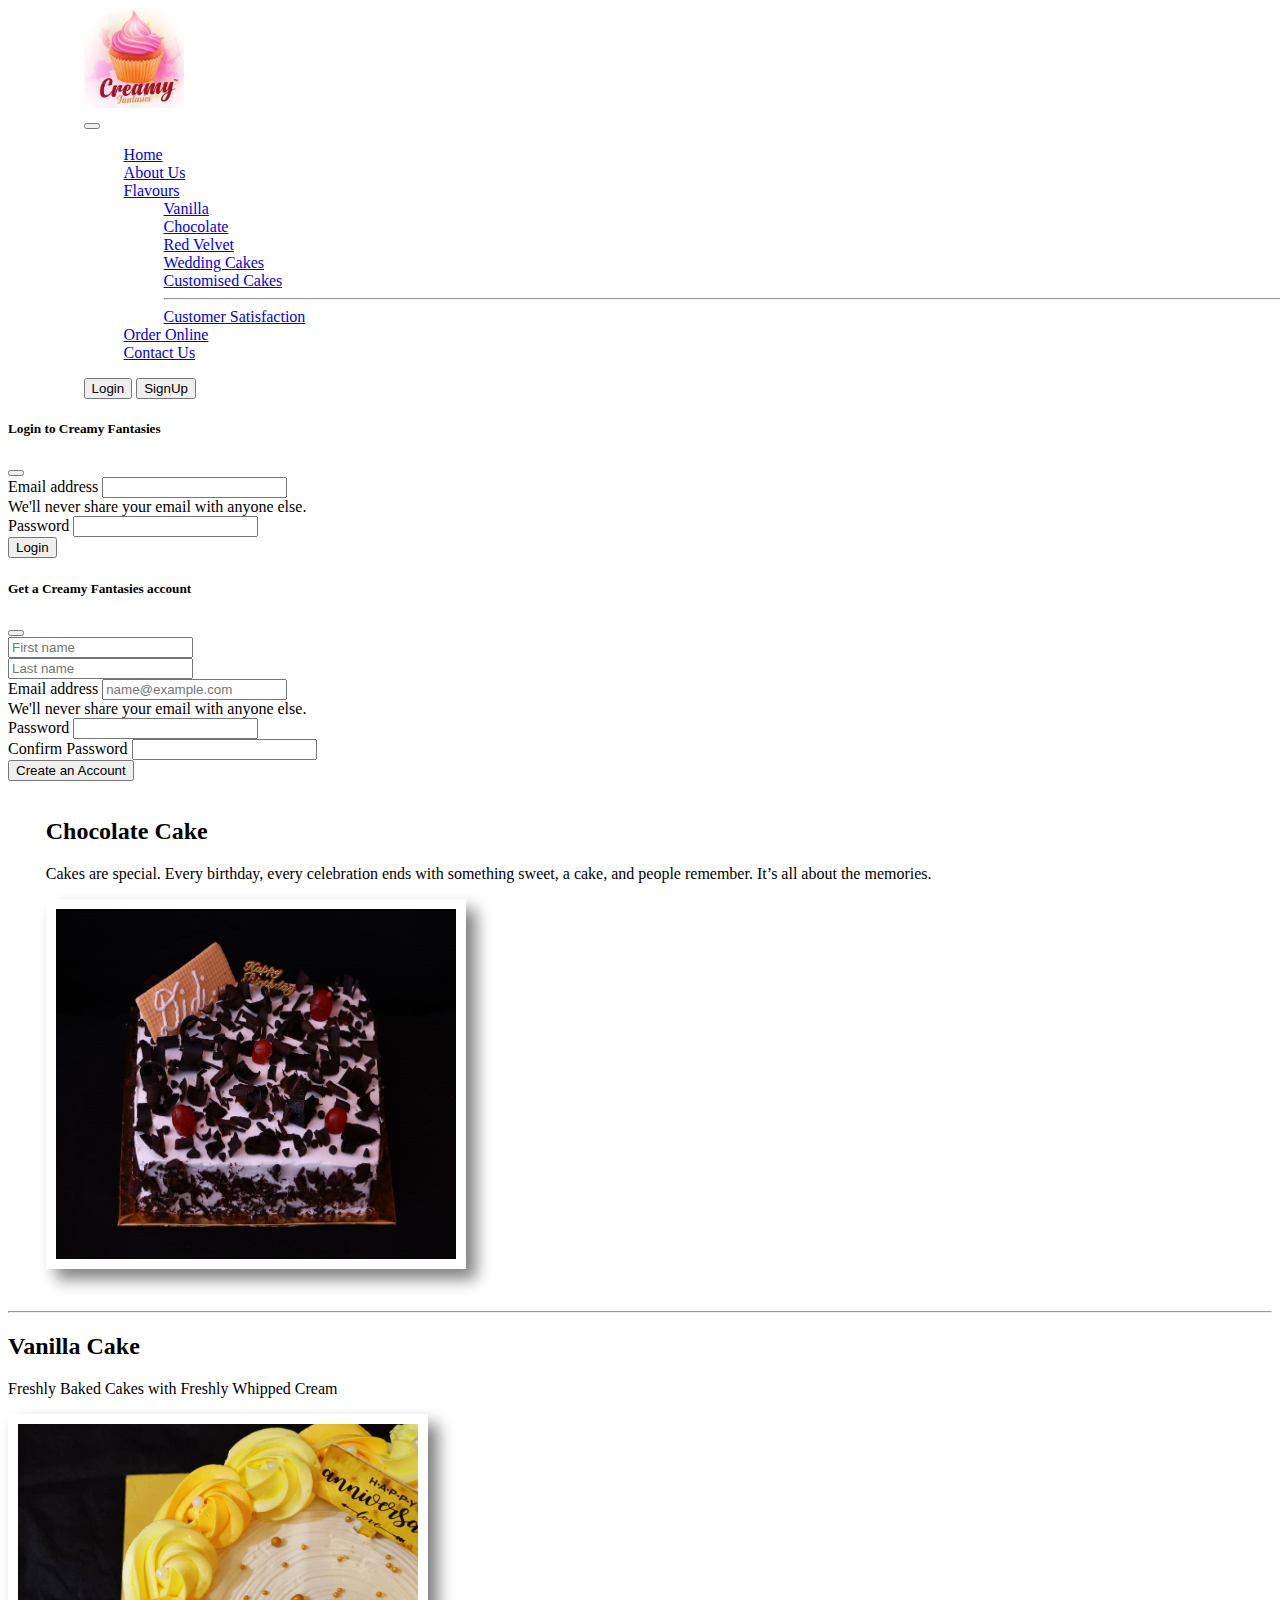
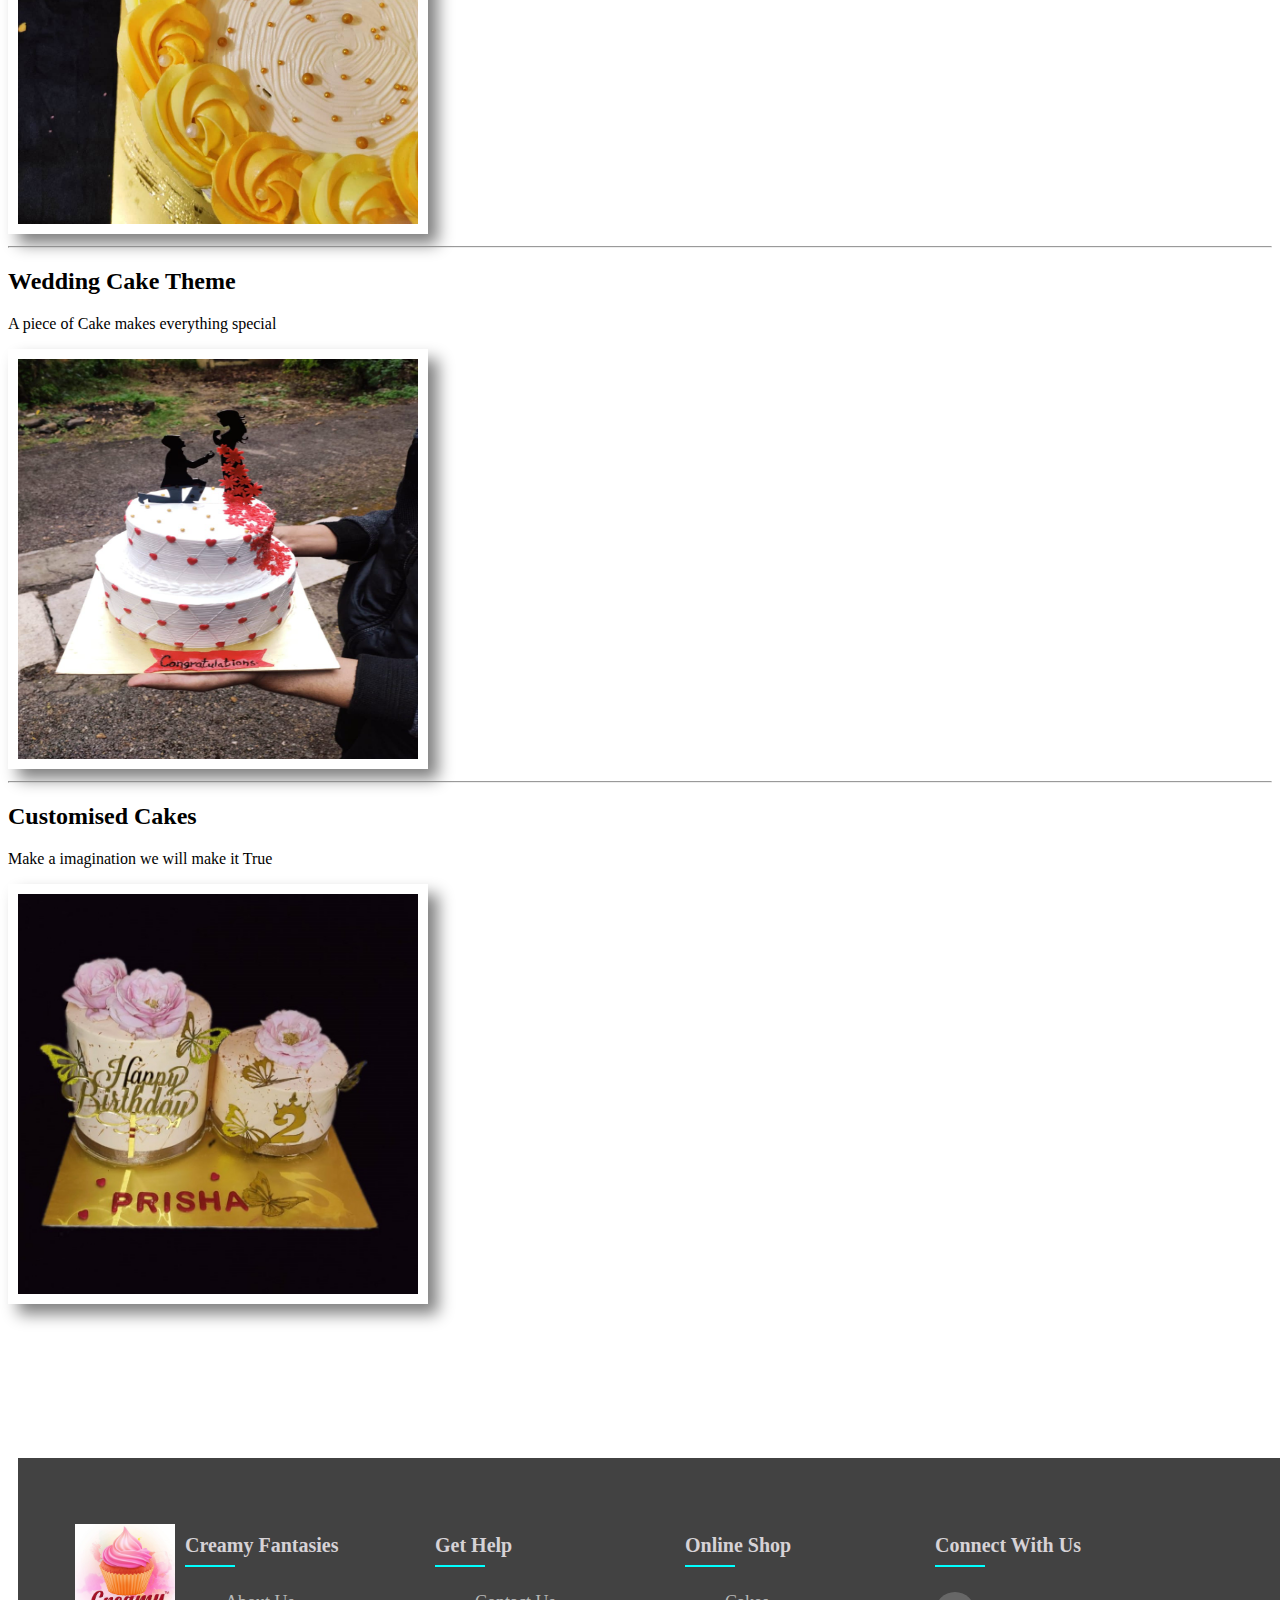
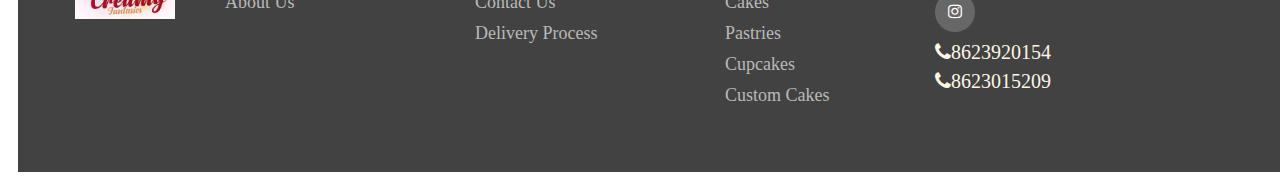
<file: about.html>
<!doctype html>
<html lang="en">

    <head>
        <!-- Required meta tags -->
        <meta charset="utf-8">
        <meta name="viewport" content="width=device-width, initial-scale=1">
    
        <!-- Bootstrap CSS -->
        <link href="https://cdn.jsdelivr.net/npm/bootstrap@5.1.3/dist/css/bootstrap.min.css" rel="stylesheet"
            integrity="sha384-1BmE4kWBq78iYhFldvKuhfTAU6auU8tT94WrHftjDbrCEXSU1oBoqyl2QvZ6jIW3" crossorigin="anonymous">
        <link href="https://fonts.googleapis.com/icon?family=Material+Icons" rel="stylesheet">
        <link rel="stylesheet" href="https://cdnjs.cloudflare.com/ajax/libs/font-awesome/4.7.0/css/font-awesome.min.css">
        <link  href="images/cflogo.jpeg" rel="icon">
        <link rel="stylesheet" href="style.css">
    
        <title>Creamy Fantasies</title>
    </head>

<body>
    <header>
        <nav class="navbar navbar-expand-lg navbar-light bg-light">
            <div class="container-fluid">
                <div class="text-center"> <a href="index.html"> <img class="img-fluid" width="100px" height="100px"
                            class="rounded-circle" class="logo logo-light" alt="Ellipsis Bakery"
                            src="images/cflogo.jpeg"> </a> </div>
                <button class="navbar-toggler" type="button" data-bs-toggle="collapse"
                    data-bs-target="#navbarSupportedContent" aria-controls="navbarSupportedContent"
                    aria-expanded="false" aria-label="Toggle navigation">
                    <span class="navbar-toggler-icon"></span>
                </button>
                <div class="collapse navbar-collapse" id="navbarSupportedContent">
                    <ul class="navbar-nav me-auto mb-2 mb-lg-0">
                        <li class="nav-item">
                            <a class="nav-link " aria-current="page" href="/">Home</a>
                        </li>
                        <li class="nav-item">
                            <a class="nav-link active" aria-current="page" href="about.html">About Us</a>
                        </li>

                        <li class="nav-item dropdown">
                            <a class="nav-link dropdown-toggle" href="#" id="navbarDropdown" role="button"
                                data-bs-toggle="dropdown" aria-expanded="false">
                                Flavours
                            </a>
                            <ul class="dropdown-menu" aria-labelledby="navbarDropdown">
                                <li><a class="dropdown-item" href="#">Vanilla</a></li>
                                <li><a class="dropdown-item" href="#">Chocolate</a></li>
                                <li><a class="dropdown-item" href="#">Red Velvet</a></li>
                                <li><a class="dropdown-item" href="#">Wedding Cakes</a></li>
                                <li><a class="dropdown-item" href="customised.html">Customised Cakes</a></li>
                                <li>
                                    <hr class="dropdown-divider">
                                </li>
                                <li><a class="dropdown-item" href="feedback.html">Customer Satisfaction</a></li>

                            </ul>
                        </li>
                        <li class="nav-item">
                            <a class="nav-link" aria-current="page" href="order.html">Order Online</a>
                        </li>
                        <li class="nav-item">
                            <a class="nav-link " aria-current="page" href="contact.html">Contact Us</a>
                        </li>

                    </ul>
                    <div class="mx-2">
                        <button class="btn btn-danger" data-bs-toggle="modal"
                            data-bs-target="#loginModal">Login</button>
                        <button class="btn btn-danger" data-bs-toggle="modal"
                            data-bs-target="#signupModal">SignUp</button>
                    </div>
                    

    </div>
    </div>
    </nav>


    </div>
    </div>
    </div>
    </div>

    <script src="https://cdn.jsdelivr.net/npm/bootstrap@5.1.3/dist/js/bootstrap.bundle.min.js"
        integrity="sha384-ka7Sk0Gln4gmtz2MlQnikT1wXgYsOg+OMhuP+IlRH9sENBO0LRn5q+8nbTov4+1p"
        crossorigin="anonymous"></script>

    </header>
    <!--Login Modal -->
    <div class="modal fade" id="loginModal" tabindex="-1" aria-labelledby="loginModalLabel" aria-hidden="true">
        <div class="modal-dialog modal-dialog-centered">
            <div class="modal-content">
                <div class="modal-header">
                    <h5 class="modal-title" id="loginModalLabel">Login to Creamy Fantasies</h5>
                    <button type="button" class="btn-close" data-bs-dismiss="modal" aria-label="Close"></button>
                </div>
                <div class="modal-body">
                    <form>
                        <div class="mb-3">
                            <label for="exampleInputEmail1" class="form-label">Email address</label>
                            <input type="email" class="form-control" id="exampleInputEmail1"
                                aria-describedby="emailHelp">
                            <div id="emailHelp" class="form-text">We'll never share your email with anyone else.</div>
                        </div>
                        <div class="mb-3">
                            <label for="exampleInputPassword1" class="form-label">Password</label>
                            <input type="password" class="form-control" id="exampleInputPassword1">
                        </div>

                        <button type="submit" class="btn btn-primary">Login</button>
                    </form>
                </div>

            </div>
        </div>
    </div>
     <!--Sign up Modal -->
     <div class="modal fade" id="signupModal" tabindex="-1" aria-labelledby="signupModalLabel" aria-hidden="true">
        <div class="modal-dialog modal-dialog-centered">
            <div class="modal-content">
                <div class="modal-header">
                    <h5 class="modal-title" id="signupModalLabel">Get a Creamy Fantasies account</h5>
                    <button type="button" class="btn-close" data-bs-dismiss="modal" aria-label="Close"></button>
                </div>
                <div class="modal-body">
                    <form >
                        <div class="row">
                            <div class="col">
                              <input type="text" class="form-control" placeholder="First name" aria-label="First name">
                            </div>
                            <div class="col">
                              <input type="text" class="form-control" placeholder="Last name" aria-label="Last name">
                            </div>
                          </div>
                        <div class="mb-3">
                            
                            <label for="exampleInputEmail1" class="form-label">Email address</label>
                            <input type="email" class="form-control" id="floatingInputValue" placeholder="name@example.com">
                        
                            <div id="emailHelp" class="form-text">We'll never share your email with anyone else.</div>
                        </div>
                        
                        <div class="mb-3">
                            <label for="exampleInputPassword1" class="form-label">Password</label>
                            <input type="password" class="form-control" id="exampleInputPassword1">
                        </div>
                        <div class="mb-3">
                            <label for="cexampleInputPassword1" class="form-label">Confirm Password</label>
                            <input type="password" class="form-control" id="cexampleInputPassword1">
                        </div>

                        <button type="submit" class="btn btn-primary">Create an Account</button>
                    </form>
                </div>

            </div>
        </div>
    </div>
    
    <div class="container">
        <div style="margin: 1cm; " class="row featurette d-flex justify-content-center align-items-center">
            <div class="col-md-7">
                <h2 class="featurette-heading">Chocolate Cake</h2>
                <p class="lead">Cakes are special. Every birthday, every celebration ends with something sweet, a cake,
                    and people remember. It’s all about the memories.
                </p>
            </div>
            <div class="col-md-5 order-md-1">
                <img class="img-fluid" aria-label="Placeholder: 500x500" style="padding: 10px;box-shadow: 10px 10px 15px grey; " width="400" height="350"
                    src="images/chocolate.jpeg" alt="chocolate cake">


            </div>
        </div>
       
        <hr class="featurette-divider">
        <div class="row featurette d-flex justify-content-center align-items-center">
            <div class="col-md-7 order-md-2">
                <h2 class="featurette-heading">Vanilla Cake</h2>
                <p class="lead">Freshly Baked Cakes with Freshly Whipped Cream
                </p>
            </div>
            <div class="col-md-5 order-md-1">
                <img class="img-fluid" aria-label="Placeholder: 500x500" style="padding: 10px; box-shadow: 10px 10px 15px grey;" width="400" height="400"
                    src="images/vinallatop.jpeg" alt="vanilla cake">

            </div>
        </div>
        <hr class="featurette-divider">
        <div class="row featurette d-flex justify-content-center align-items-center">
            <div class="col-md-7">
                <h2 class="featurette-heading">Wedding Cake Theme
                </h2>
                <p class="lead">A piece of Cake makes everything special
                </p>
            </div>
            <div class="col-md-5">
                <img class="img-fluid" aria-label="Placeholder: 500x500" style="padding: 10px; box-shadow: 10px 10px 15px grey;" width="400" height="400"
                    src="images/weedingtheme1.jpeg" alt="chocolate cake">
            </div>
        </div>
        <hr class="featurette-divider">
        <div class="row featurette d-flex justify-content-center align-items-center">
            <div class="col-md-7 order-md-2">
                <h2 class="featurette-heading">Customised Cakes
                </h2>
                <p class="lead">Make a imagination we will make it True 
                </p>
            </div>
            <div class="col-md-5 order-md-1">
                <img class="img-fluid" aria-label="Placeholder: 500x500" style="padding: 10px;box-shadow: 10px 10px 15px grey;" width="400" height="400"
                    src="images/customisedcake1.jpeg" alt="chocolate cake">

            </div>
        </div>
    </div>
    <footer class="footer">
        <div class="footer-container">
            <div class="footer-row">
                <p><img class="img-fluid" src="images/cflogo.jpeg" alt="CF logo" width="100"></p>
                <div class="footer-col">
                    <h4>Creamy Fantasies</h4>
                    <ul>
                        <li><a href="#">About Us</a></li>
                    </ul>
                </div>
                <div class="footer-col">
                    <h4>Get Help</h4>
                    <ul>
                        <li><a href="/contact.html">Contact Us</a></li>
                        <li><a href="/delivery.html">Delivery Process</a></li>
                    </ul>
                </div>
                <div class="footer-col">
                    <h4>Online Shop</h4>
                    <ul>
                        <li><a href="#">Cakes</a></li>
                        <li><a href="#">Pastries</a></li>
                        <li><a href="#">Cupcakes</a></li>
                        <li><a href="#">Custom Cakes</a></li>
                    </ul>
                </div>
                <div class="footer-col">
                    <h4>Connect with Us</h4>
                    <div class="social-icons-footer">
                        <a href="https://www.instagram.com/creamy_fantasies/" target="_blank"><i
                                class="fa fa-instagram"></i></a><br>
                        <i class="fa fa-phone"
                            style="font-size:16px;color: oldlace; font-size: 20px;">8623920154</i><br>
                        <i class="fa fa-phone"
                            style="font-size:16px;color: oldlace; font-size: 20px; padding-top: 8px;">8623015209</i>
                    </div>
                </div>
            </div>
        </div>
    </footer>
</body>

</html>
</file>
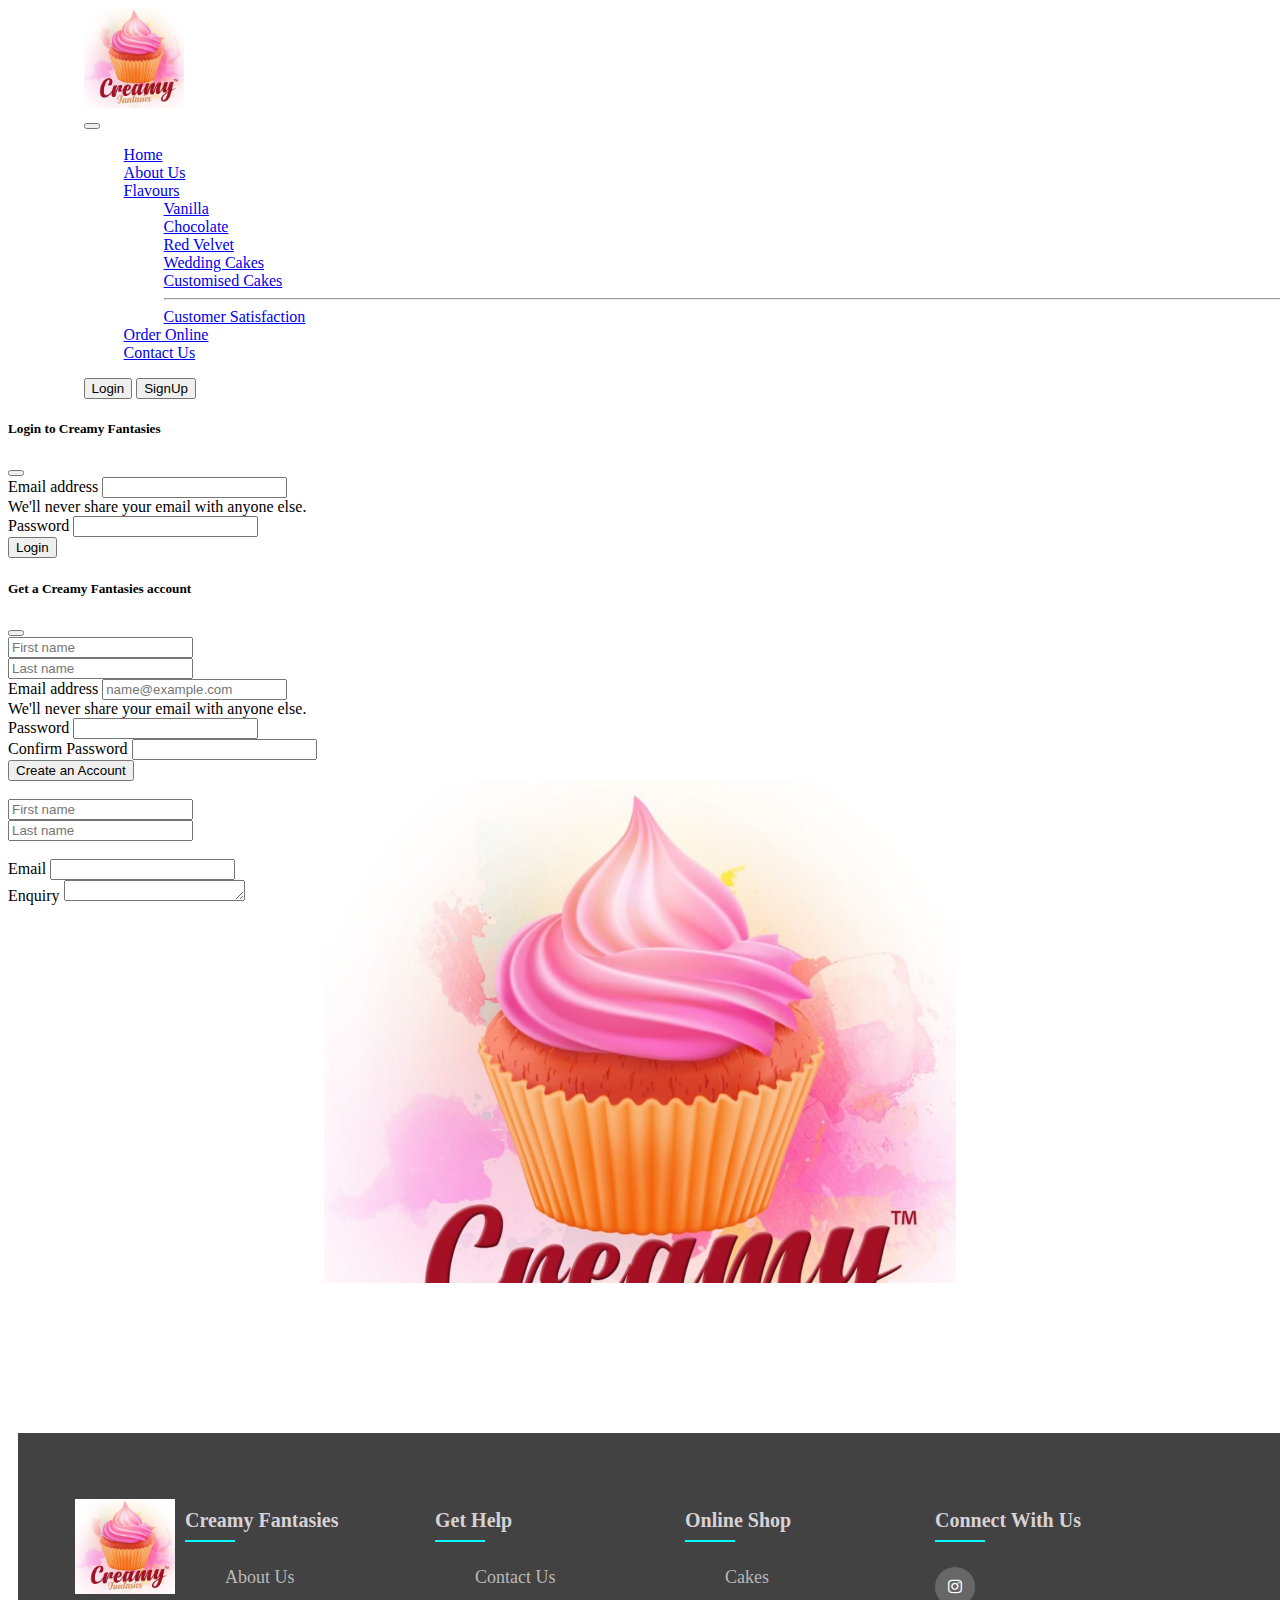
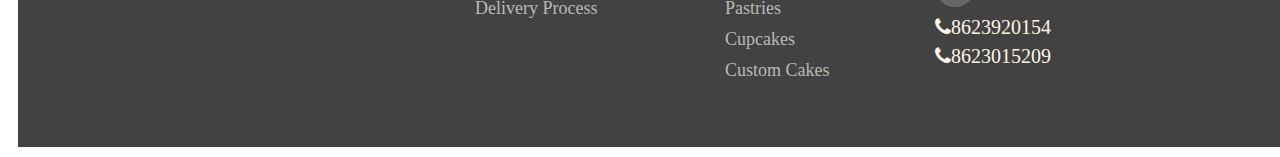
<file: contact.html>
<!doctype html>
<html lang="en">

    <head>
        <!-- Required meta tags -->
        <meta charset="utf-8">
        <meta name="viewport" content="width=device-width, initial-scale=1">
    
        <!-- Bootstrap CSS -->
        <link href="https://cdn.jsdelivr.net/npm/bootstrap@5.1.3/dist/css/bootstrap.min.css" rel="stylesheet"
            integrity="sha384-1BmE4kWBq78iYhFldvKuhfTAU6auU8tT94WrHftjDbrCEXSU1oBoqyl2QvZ6jIW3" crossorigin="anonymous">
        <link href="https://fonts.googleapis.com/icon?family=Material+Icons" rel="stylesheet">
        <link rel="stylesheet" href="https://cdnjs.cloudflare.com/ajax/libs/font-awesome/4.7.0/css/font-awesome.min.css">
        <link  href="images/cflogo.jpeg" rel="icon">
        <link rel="stylesheet" href="style.css">
    
        <title>Creamy Fantasies</title>
    </head>

<body>
    <header>
        <nav class="navbar navbar-expand-lg navbar-light bg-light">
            <div class="container-fluid">
                <div class="text-center"> <a href="index.html"> <img width="100px" height="100px" class="rounded-circle"
                            class="logo logo-light" alt="Ellipsis Bakery" src="images/cflogo.jpeg"> </a> </div>
                <button class="navbar-toggler" type="button" data-bs-toggle="collapse"
                    data-bs-target="#navbarSupportedContent" aria-controls="navbarSupportedContent"
                    aria-expanded="false" aria-label="Toggle navigation">
                    <span class="navbar-toggler-icon"></span>
                </button>
                <div class="collapse navbar-collapse" id="navbarSupportedContent">
                    <ul class="navbar-nav me-auto mb-2 mb-lg-0">
                        <li class="nav-item">
                            <a class="nav-link " aria-current="page" href="/">Home</a>
                        </li>
                        <li class="nav-item">
                            <a class="nav-link " aria-current="page" href="about.html">About Us</a>
                        </li>

                        <li class="nav-item dropdown">
                            <a class="nav-link dropdown-toggle" href="#" id="navbarDropdown" role="button"
                                data-bs-toggle="dropdown" aria-expanded="false">
                                Flavours
                            </a>
                            <ul class="dropdown-menu" aria-labelledby="navbarDropdown">
                                <li><a class="dropdown-item" href="#">Vanilla</a></li>
                                <li><a class="dropdown-item" href="#">Chocolate</a></li>
                                <li><a class="dropdown-item" href="#">Red Velvet</a></li>
                                <li><a class="dropdown-item" href="#">Wedding Cakes</a></li>
                                <li><a class="dropdown-item" href="customised.html">Customised Cakes</a></li>
                                <li>
                                    <hr class="dropdown-divider">
                                </li>
                                <li><a class="dropdown-item" href="feedback.html">Customer Satisfaction</a></li>

                            </ul>
                        </li>
                        <li class="nav-item">
                            <a class="nav-link" aria-current="page" href="order.html">Order Online</a>
                        </li>
                        <li class="nav-item">
                            <a class="nav-link active" aria-current="page" href="contact.html">Contact Us</a>
                        </li>

                    </ul>
                    <div class="mx-2">
                        <button class="btn btn-danger" data-bs-toggle="modal"
                            data-bs-target="#loginModal">Login</button>
                        <button class="btn btn-danger" data-bs-toggle="modal"
                            data-bs-target="#signupModal">SignUp</button>
                    </div>
                   
    </header>
    <!--Login Modal -->
    <div class="modal fade" id="loginModal" tabindex="-1" aria-labelledby="loginModalLabel" aria-hidden="true">
        <div class="modal-dialog modal-dialog-centered">
            <div class="modal-content">
                <div class="modal-header">
                    <h5 class="modal-title" id="loginModalLabel">Login to Creamy Fantasies</h5>
                    <button type="button" class="btn-close" data-bs-dismiss="modal" aria-label="Close"></button>
                </div>
                <div class="modal-body">
                    <form>
                        <div class="mb-3">
                            <label for="exampleInputEmail1" class="form-label">Email address</label>
                            <input type="email" class="form-control" id="exampleInputEmail1"
                                aria-describedby="emailHelp">
                            <div id="emailHelp" class="form-text">We'll never share your email with anyone else.</div>
                        </div>
                        <div class="mb-3">
                            <label for="exampleInputPassword1" class="form-label">Password</label>
                            <input type="password" class="form-control" id="exampleInputPassword1">
                        </div>

                        <button type="submit" class="btn btn-primary">Login</button>
                    </form>
                </div>

            </div>
        </div>
    </div>
     <!--Sign up Modal -->
     <div class="modal fade" id="signupModal" tabindex="-1" aria-labelledby="signupModalLabel" aria-hidden="true">
        <div class="modal-dialog modal-dialog-centered">
            <div class="modal-content">
                <div class="modal-header">
                    <h5 class="modal-title" id="signupModalLabel">Get a Creamy Fantasies account</h5>
                    <button type="button" class="btn-close" data-bs-dismiss="modal" aria-label="Close"></button>
                </div>
                <div class="modal-body">
                    <form >
                        <div class="row">
                            <div class="col">
                              <input type="text" class="form-control" placeholder="First name" aria-label="First name">
                            </div>
                            <div class="col">
                              <input type="text" class="form-control" placeholder="Last name" aria-label="Last name">
                            </div>
                          </div>
                        <div class="mb-3">
                            
                            <label for="exampleInputEmail1" class="form-label">Email address</label>
                            <input type="email" class="form-control" id="floatingInputValue" placeholder="name@example.com">
                        
                            <div id="emailHelp" class="form-text">We'll never share your email with anyone else.</div>
                        </div>
                        
                        <div class="mb-3">
                            <label for="exampleInputPassword1" class="form-label">Password</label>
                            <input type="password" class="form-control" id="exampleInputPassword1">
                        </div>
                        <div class="mb-3">
                            <label for="cexampleInputPassword1" class="form-label">Confirm Password</label>
                            <input type="password" class="form-control" id="cexampleInputPassword1">
                        </div>

                        <button type="submit" class="btn btn-primary">Create an Account</button>
                    </form>
                </div>

            </div>
        </div>
    </div>

  

    </div>
    </div>
    </nav>


    </div>
    </div>
    </div>
    </div>

    <script src="https://cdn.jsdelivr.net/npm/bootstrap@5.1.3/dist/js/bootstrap.bundle.min.js"
        integrity="sha384-ka7Sk0Gln4gmtz2MlQnikT1wXgYsOg+OMhuP+IlRH9sENBO0LRn5q+8nbTov4+1p"
        crossorigin="anonymous"></script>

    <div style="padding: auto; background-size: 50%; background-position-x: center; padding-bottom: 10cm; width:100%; background-image:url(images/cflogo.jpeg); height: 50% ; background-repeat: no-repeat;"
        class="container">
        <br>
        <div class="row">
            <div class="col">
                <input type="text" class="form-control" placeholder="First name" aria-label="First name">
            </div>
            <div class="col">
                <input type="text" class="form-control" placeholder="Last name" aria-label="Last name">
            </div>
        </div>
        <br>
        <div class="col-md-6">
            <label for="inputEmail4" class="form-label">Email</label>
            <input type="email" class="form-control" id="inputEmail4">
        </div>
        <div class="mb-3">
            <label for="exampleFormControlTextarea1" class="form-label">Enquiry</label>
            <textarea class="form-control" id="exampleFormControlTextarea1" rows="1"></textarea>
          </div>

    </div>

    



</body>
<footer class="footer">
    <div class="footer-container">
        <div class="footer-row">
            <p><img class="img-fluid" src="images/cflogo.jpeg" alt="CF logo" width="100"></p>
            <div class="footer-col">
                <h4>Creamy Fantasies</h4>
                <ul>
                    <li><a href="/about.html">About Us</a></li>
                </ul>
            </div>
            <div class="footer-col">
                <h4>Get Help</h4>
                <ul>
                    <li><a href="/contact.html">Contact Us</a></li>
                    <li><a href="/delivery.html">Delivery Process</a></li>
                </ul>
            </div>
            <div class="footer-col">
                <h4>Online Shop</h4>
                <ul>
                    <li><a href="#">Cakes</a></li>
                    <li><a href="#">Pastries</a></li>
                    <li><a href="#">Cupcakes</a></li>
                    <li><a href="#">Custom Cakes</a></li>
                </ul>
            </div>
            <div class="footer-col">
                <h4>Connect with Us</h4>
                <div class="social-icons-footer">
                    <a href="https://www.instagram.com/creamy_fantasies/" target="_blank"><i
                            class="fa fa-instagram"></i></a><br>
                    <i class="fa fa-phone"
                        style="font-size:16px;color: oldlace; font-size: 20px;">8623920154</i><br>
                    <i class="fa fa-phone"
                        style="font-size:16px;color: oldlace; font-size: 20px; padding-top: 8px;">8623015209</i>
                </div>
            </div>
        </div>
    </div>
</footer>

</html>
</file>
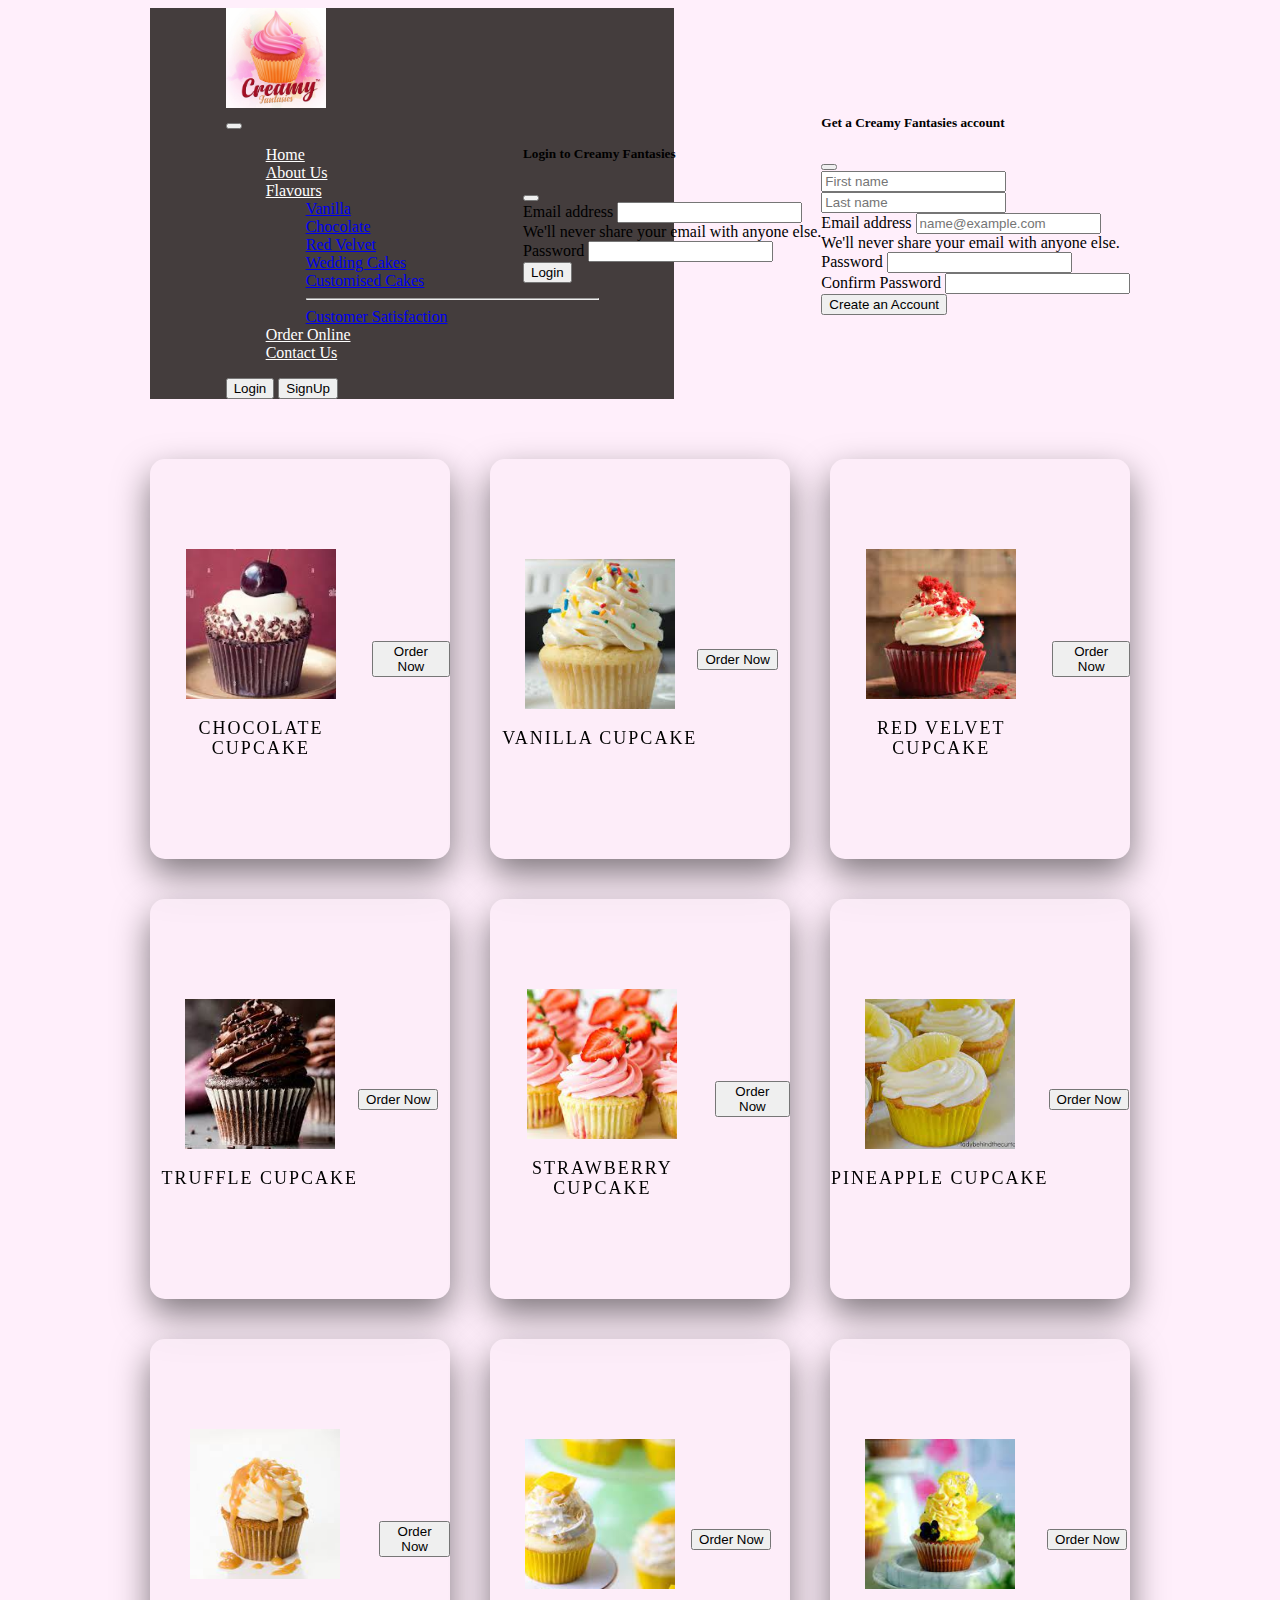
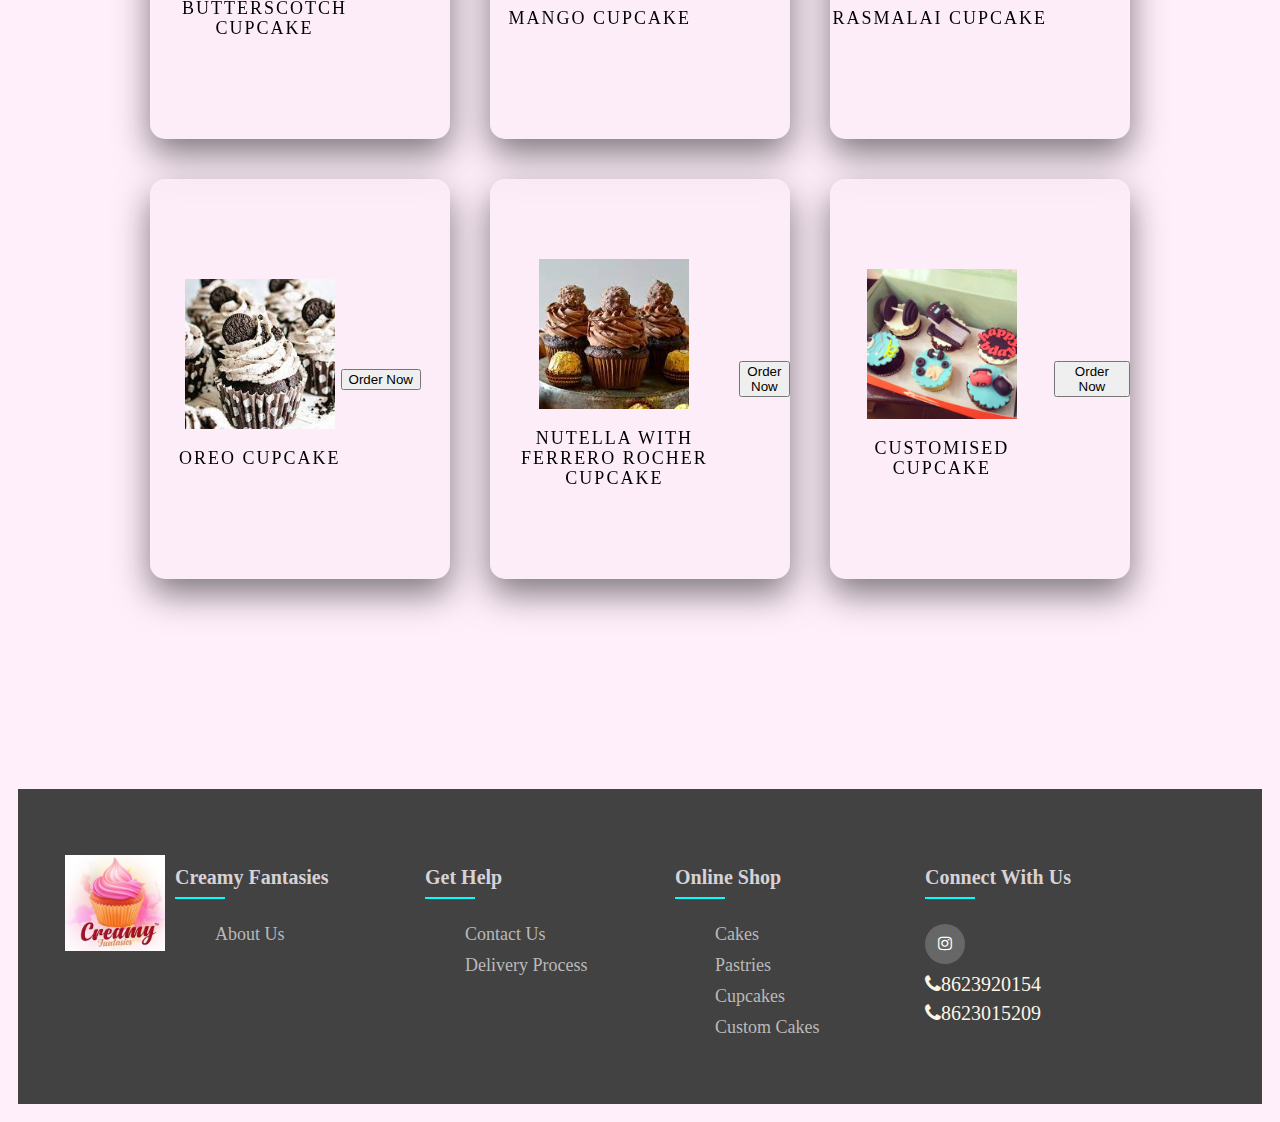
<file: cupcake.html>
<!doctype html>
<html lang="en">

<head>
    <!-- Required meta tags -->
    <meta charset="utf-8">
    <meta name="viewport" content="width=device-width, initial-scale=1">

    <!-- Bootstrap CSS -->
    <link href="https://cdn.jsdelivr.net/npm/bootstrap@5.1.3/dist/css/bootstrap.min.css" rel="stylesheet"
        integrity="sha384-1BmE4kWBq78iYhFldvKuhfTAU6auU8tT94WrHftjDbrCEXSU1oBoqyl2QvZ6jIW3" crossorigin="anonymous">
    <link href="https://fonts.googleapis.com/icon?family=Material+Icons" rel="stylesheet">
    <link rel="stylesheet" href="https://cdnjs.cloudflare.com/ajax/libs/font-awesome/4.7.0/css/font-awesome.min.css">
    <link  href="images/cflogo.jpeg" rel="icon">
    <link rel="stylesheet" href="style.css">
    <link rel="stylesheet" href="cupcake.css">

    <title>Creamy Fantasies</title>
</head>

<body>
    <header>
        <nav class="navbar navbar-expand-lg navbar-light bg-light" >
            <div class="container-fluid">
                <div class="text-center"> <a href="index.html"> <img  width="100px" height="100px"
                            class="rounded-circle" class="logo logo-light" alt=""
                            src="images/cflogo.jpeg"> </a> </div>
                <button class="navbar-toggler" type="button" data-bs-toggle="collapse"
                    data-bs-target="#navbarSupportedContent" aria-controls="navbarSupportedContent"
                    aria-expanded="false" aria-label="Toggle navigation">
                    <span class="navbar-toggler-icon"></span>
                </button>
                <div class="collapse navbar-collapse" id="navbarSupportedContent">
                    <ul class="navbar-nav me-auto mb-2 mb-lg-0">
                        <li class="nav-item">
                            <a class="nav-link " style="color: white;" aria-current="page" href="/">Home</a>
                        </li>
                        <li class="nav-item">
                            <a class="nav-link " aria-current="page" href="about.html">About Us</a>
                        </li>

                        <li class="nav-item dropdown">
                            <a class="nav-link dropdown-toggle" href="#" id="navbarDropdown" role="button"
                                data-bs-toggle="dropdown" aria-expanded="false">
                                Flavours
                            </a>
                            <ul class="dropdown-menu" aria-labelledby="navbarDropdown">
                                <li><a class="dropdown-item" href="#">Vanilla</a></li>
                                <li><a class="dropdown-item" href="#">Chocolate</a></li>
                                <li><a class="dropdown-item" href="#">Red Velvet</a></li>
                                <li><a class="dropdown-item" href="#">Wedding Cakes</a></li>
                                <li><a class="dropdown-item" href="customised.html">Customised Cakes</a></li>
                                <li>
                                    <hr class="dropdown-divider">
                                </li>
                                <li><a class="dropdown-item" href="feedback.html">Customer Satisfaction</a></li>

                            </ul>
                        </li>
                        <li class="nav-item">
                            <a class="nav-link active" aria-current="page" href="order.html">Order Online</a>
                        </li>
                        <li class="nav-item">
                            <a class="nav-link " aria-current="page" href="contact.html">Contact Us</a>
                        </li>

                    </ul>
                    <div class="mx-2">
                        <button class="btn btn-danger" data-bs-toggle="modal"
                            data-bs-target="#loginModal">Login</button>
                        <button class="btn btn-danger" data-bs-toggle="modal"
                            data-bs-target="#signupModal">SignUp</button>
                    </div>

    </header>
    <!--Login Modal -->
    <div class="modal fade" id="loginModal" tabindex="-1" aria-labelledby="loginModalLabel" aria-hidden="true">
        <div class="modal-dialog modal-dialog-centered">
            <div class="modal-content">
                <div class="modal-header">
                    <h5 class="modal-title" id="loginModalLabel">Login to Creamy Fantasies</h5>
                    <button type="button" class="btn-close" data-bs-dismiss="modal" aria-label="Close"></button>
                </div>
                <div class="modal-body">
                    <form>
                        <div class="mb-3">
                            <label for="exampleInputEmail1" class="form-label">Email address</label>
                            <input type="email" class="form-control" id="exampleInputEmail1"
                                aria-describedby="emailHelp">
                            <div id="emailHelp" class="form-text">We'll never share your email with anyone else.</div>
                        </div>
                        <div class="mb-3">
                            <label for="exampleInputPassword1" class="form-label">Password</label>
                            <input type="password" class="form-control" id="exampleInputPassword1">
                        </div>

                        <button type="submit" class="btn btn-primary">Login</button>
                    </form>
                </div>

            </div>
        </div>
    </div>
    <!--Sign up Modal -->
    <div class="modal fade" id="signupModal" tabindex="-1" aria-labelledby="signupModalLabel" aria-hidden="true">
        <div class="modal-dialog modal-dialog-centered">
            <div class="modal-content">
                <div class="modal-header">
                    <h5 class="modal-title" id="signupModalLabel">Get a Creamy Fantasies account</h5>
                    <button type="button" class="btn-close" data-bs-dismiss="modal" aria-label="Close"></button>
                </div>
                <div class="modal-body">
                    <form>
                        <div class="row">
                            <div class="col">
                                <input type="text" class="form-control" placeholder="First name"
                                    aria-label="First name">
                            </div>
                            <div class="col">
                                <input type="text" class="form-control" placeholder="Last name" aria-label="Last name">
                            </div>
                        </div>
                        <div class="mb-3">

                            <label for="exampleInputEmail1" class="form-label">Email address</label>
                            <input type="email" class="form-control" id="floatingInputValue"
                                placeholder="name@example.com">

                            <div id="emailHelp" class="form-text">We'll never share your email with anyone else.</div>
                        </div>

                        <div class="mb-3">
                            <label for="exampleInputPassword1" class="form-label">Password</label>
                            <input type="password" class="form-control" id="exampleInputPassword1">
                        </div>
                        <div class="mb-3">
                            <label for="cexampleInputPassword1" class="form-label">Confirm Password</label>
                            <input type="password" class="form-control" id="cexampleInputPassword1">
                        </div>

                        <button type="submit" class="btn btn-primary">Create an Account</button>
                    </form>
                </div>

            </div>
        </div>
    </div>



    </div>
    </div>
    </nav>
    
    <div class="container">
        <div class="card">

            <div class="content">
                <div class="imgBx">
                    <img src="img/blackcupcake.jpg">
                </div>
                <div class="contentBx">
                    <h3>Chocolate Cupcake</h3>
                </div>
            </div>
            <ul class="sci">
                <li>
                    <h5>Pack of 6 at 120/-</h5>
                    
                </li>
            </ul><br><br><br><br>
            <button type="button" class="btn btn-dark">Order Now</button>
            
            
        </div>
        <div class="card">
            <div class="content">
                <div class="imgBx">
                    <img src="img/vanillacupcake.jpg">
                </div>
                <div class="contentBx">
                    <h3>Vanilla Cupcake</h3>
                </div>
            </div>
            <ul class="sci">
                <li>
                    <h5>Pack of 6 at 120/-</h5>
                </li>
                
            </ul><br><br><br><br>
            <button type="button" class="btn btn-dark">Order Now</button>
        </div>
        <div class="card">
            <div class="content">
                <div class="imgBx">
                    <img src="img/redvelevtcupcake.jpg">
                </div>
                <div class="contentBx">
                    <h3>Red Velvet Cupcake</h3>
                </div>
            </div>
            <ul class="sci">
                <li>
                    <h5>Pack of 6 at 240/-</h5>
                </li>
                
            </ul><br><br><br><br>
            <button type="button" class="btn btn-dark">Order Now</button>
        </div>
        <div class="card">
            <div class="content">
                <div class="imgBx">
                    <img src="img/chocolatecupcake.jpg">
                </div>
                <div class="contentBx">
                    <h3>Truffle Cupcake</h3>
                </div>
            </div>
            <ul class="sci">
                <li>
                    <h5>Pack of 6 at 250/-</h5>
                </li>
                
            </ul><br><br><br><br>
            <button type="button" class="btn btn-dark">Order Now</button>
        </div>
        <div class="card">
            <div class="content">
                <div class="imgBx">
                    <img src="img/strawcupcake.jpg">
                </div>
                <div class="contentBx">
                    <h3>Strawberry Cupcake</h3>
                </div>
            </div>
            <ul class="sci">
                <li>
                    <h5>Pack of 6 at 150/-</h5>
                </li>
                
            </ul><br><br><br><br>
            <button type="button" class="btn btn-dark">Order Now</button>
        </div>
        <div class="card">
            <div class="content">
                <div class="imgBx">
                    <img src="img/pineapplecupcake.jpg">
                </div>
                <div class="contentBx">
                    <h3>Pineapple Cupcake</h3>
                </div>
            </div>
            <ul class="sci">
                <li>
                    <h5>Pack of 6 at 150/-</h5>
                </li>
                
            </ul><br><br><br><br>
            <button type="button" class="btn btn-dark">Order Now</button>
        </div>
        <div class="card">
            <div class="content">
                <div class="imgBx">
                    <img src="img/buttercupcake.jpg">
                </div>
                <div class="contentBx">
                    <h3>Butterscotch Cupcake</h3>
                </div>
            </div>
            <ul class="sci">
                <li>
                    <h5>Pack of 6 at 200/-</h5>
                </li>
                
            </ul><br><br><br><br>
            <button type="button" class="btn btn-dark">Order Now</button>
        </div>
        <div class="card">
            <div class="content">
                <div class="imgBx">
                    <img src="img/mangocupcake.jpg">
                </div>
                <div class="contentBx">
                    <h3>Mango Cupcake</h3>
                </div>
            </div>
            <ul class="sci">
                <li>
                    <h5>Pack of 6 at 180/-</h5>
                </li>
                
            </ul><br><br><br><br>
            <button type="button" class="btn btn-dark">Order Now</button>
        </div>
        <div class="card">
            <div class="content">
                <div class="imgBx">
                    <img src="img/rasmalaicupcake.jpg">
                </div>
                <div class="contentBx">
                    <h3>Rasmalai Cupcake</h3>
                </div>
            </div>
            <ul class="sci">
                <li>
                    <h5>Pack of 6 at 250/-</h5>
                </li>
                
            </ul><br><br><br><br>
            <button type="button" class="btn btn-dark">Order Now</button>
        </div>
        <div class="card">
            <div class="content">
                <div class="imgBx">
                    <img src="img/oreacupcake.jpg">
                </div>
                <div class="contentBx">
                    <h3>Oreo Cupcake</h3>
                </div>
            </div>
            <ul class="sci">
                <li>
                    <h5>Pack of 6 at 180/-</h5>
                </li>
                
            </ul><br><br><br><br>
            <button type="button" class="btn btn-dark">Order Now</button>
        </div>
        <div class="card">
            <div class="content">
                <div class="imgBx">
                    <img src="img/nutellawithferro.jpg">
                </div>
                <div class="contentBx">
                    <h3>Nutella with Ferrero Rocher Cupcake</h3>
                </div>
            </div>
            <ul class="sci">
                <li>
                    <h5>Pack of 6 at  400/-</h5>
                </li>
                
            </ul><br><br><br><br>
            <button type="button" class="btn btn-dark">Order Now</button>
        </div>
        <div class="card">
            <div class="content">
                <div class="imgBx">
                    <img src="img/gymtheme.jpg">
                </div>
                <div class="contentBx">
                    <h3>Customised Cupcake</h3>
                </div>
            </div>
            <ul class="sci">
                <li>
                    <h5>Based On Flavour and Design</h5>
                </li>
                
            </ul><br><br><br><br>
            <button type="button" class="btn btn-dark">Order Now</button>
        </div>
        
    </div>

    <script src="https://cdn.jsdelivr.net/npm/bootstrap@5.1.3/dist/js/bootstrap.bundle.min.js"
        integrity="sha384-ka7Sk0Gln4gmtz2MlQnikT1wXgYsOg+OMhuP+IlRH9sENBO0LRn5q+8nbTov4+1p"
        crossorigin="anonymous"></script>

    <footer class="footer">
        <div class="footer-container">
            <div class="footer-row">
                <p><img src="images/cflogo.jpeg" alt="CF logo" style="width: 100px;"></p>
                <div class="footer-col">
                    <h4>Creamy Fantasies</h4>
                    <ul>
                        <li><a href="/about.html">About Us</a></li>
                    </ul>
                </div>
                <div class="footer-col">
                    <h4>Get Help</h4>
                    <ul>
                        <li><a href="/contact.html">Contact Us</a></li>
                        <li><a href="/delivery.html">Delivery Process</a></li>
                    </ul>
                </div>
                <div class="footer-col">
                    <h4>Online Shop</h4>
                    <ul>
                        <li><a href="#">Cakes</a></li>
                        <li><a href="#">Pastries</a></li>
                        <li><a href="#">Cupcakes</a></li>
                        <li><a href="#">Custom Cakes</a></li>
                    </ul>
                </div>
                <div class="footer-col">
                    <h4>Connect with Us</h4>
                    <div class="social-icons-footer">
                        <a href="https://www.instagram.com/creamy_fantasies/" target="_blank"><i
                                class="fa fa-instagram"></i></a><br>
                        <i class="fa fa-phone"
                            style="font-size:16px;color: oldlace; font-size: 20px;">8623920154</i><br>
                        <i class="fa fa-phone"
                            style="font-size:16px;color: oldlace; font-size: 20px; padding-top: 8px;">8623015209</i>
                    </div>
                </div>
            </div>
        </div>
    </footer>
</body>

</html>
</file>
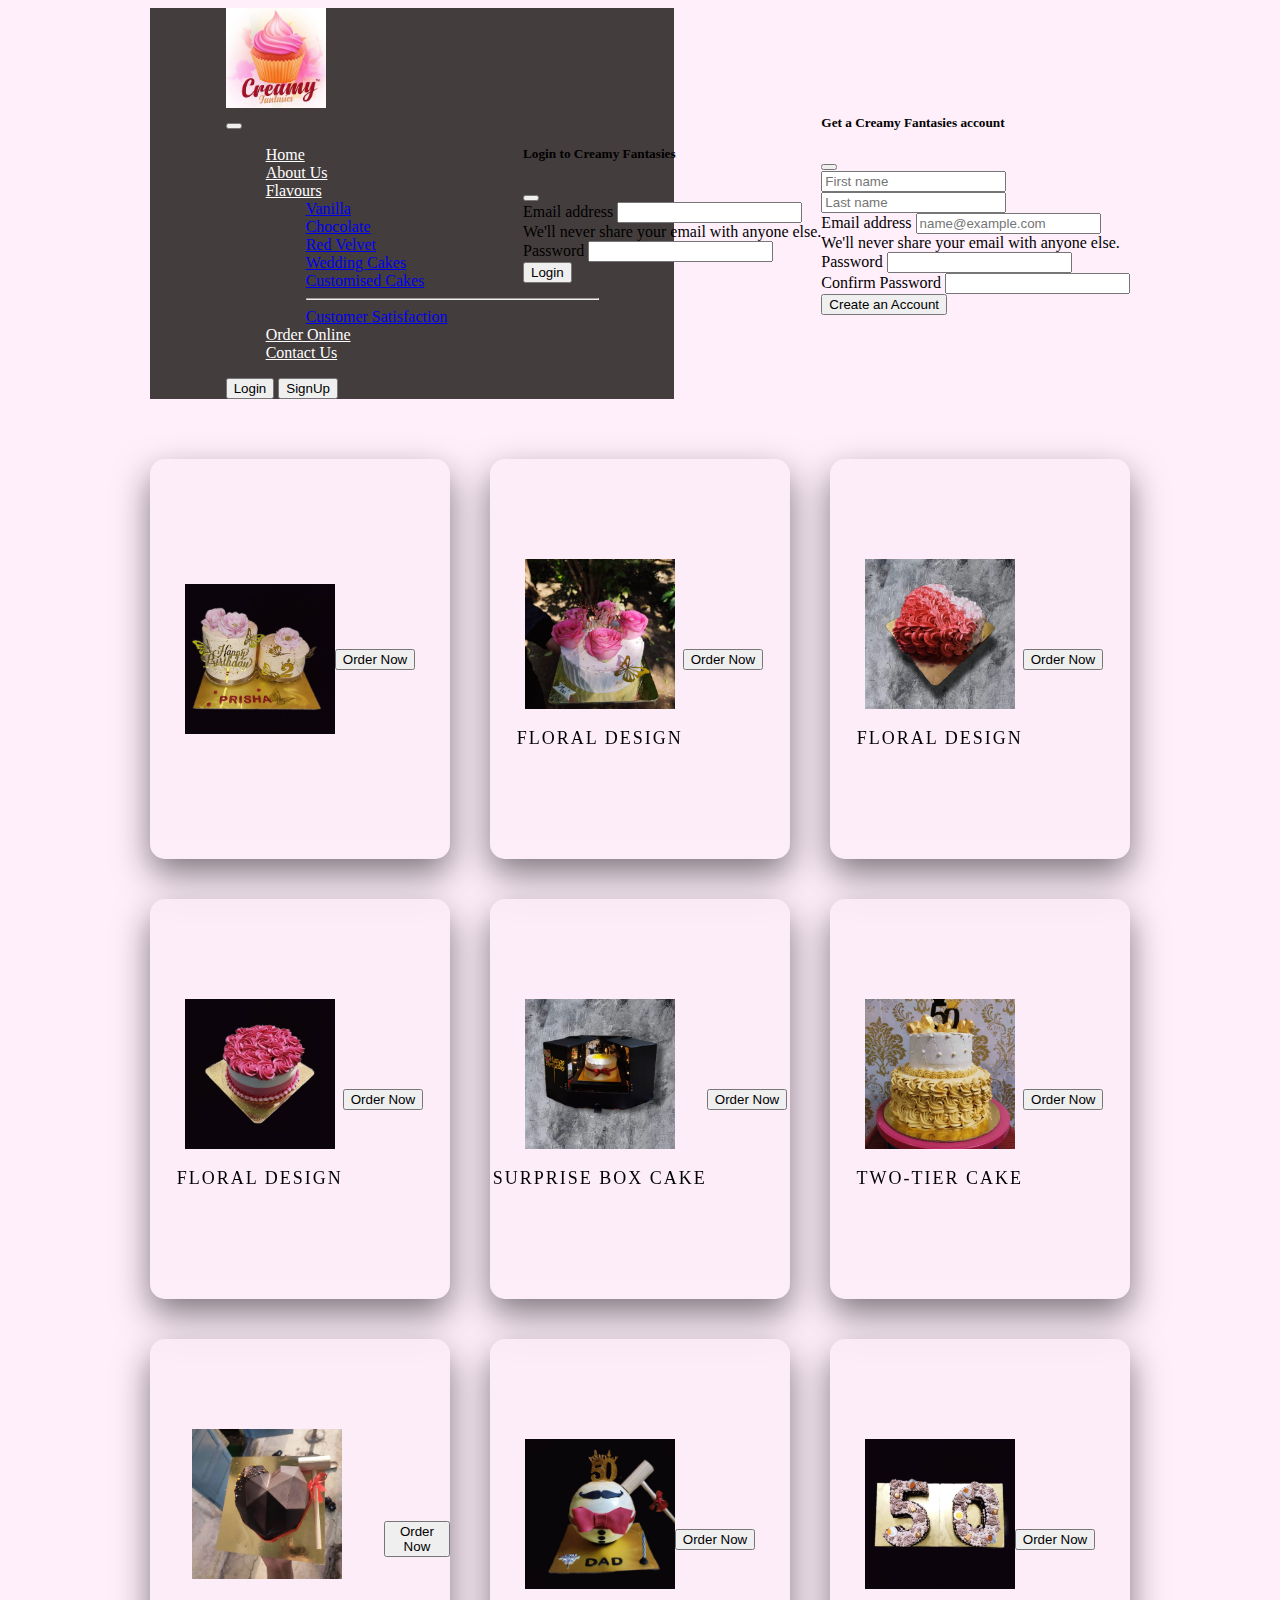
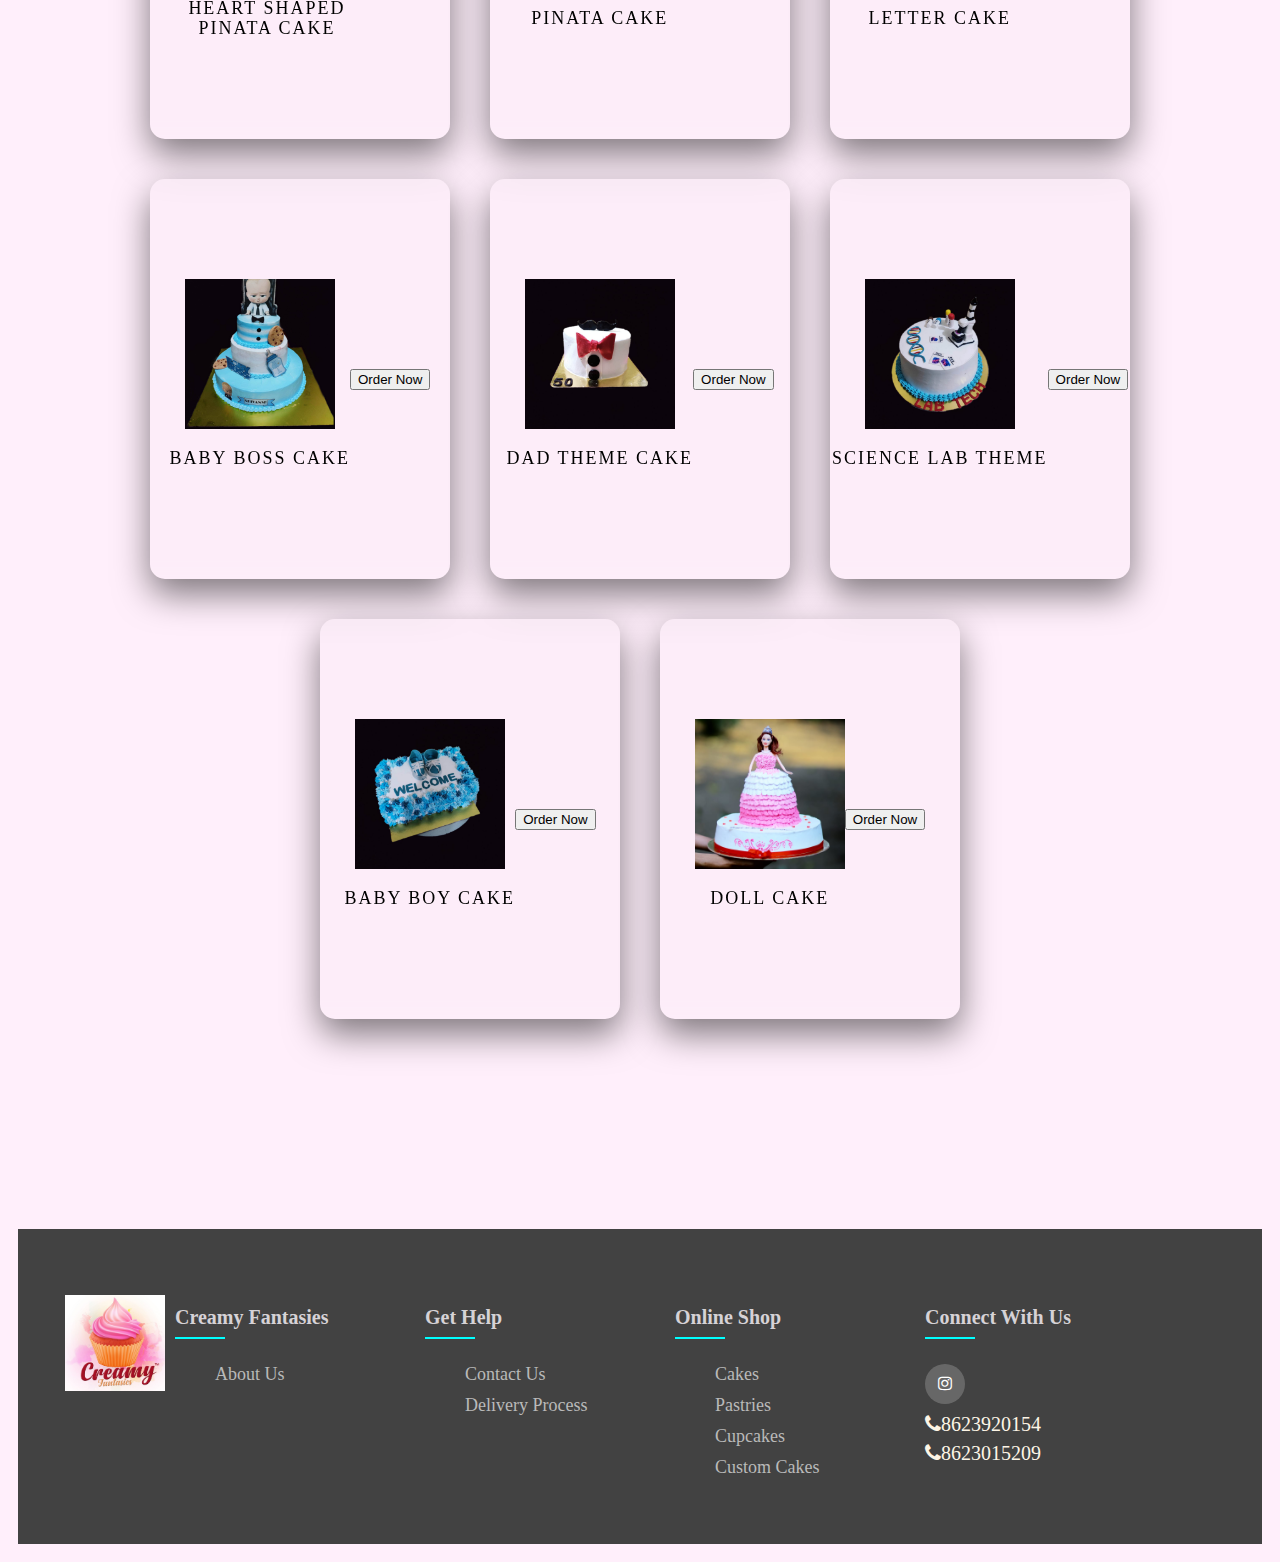
<file: customised.html>
<!doctype html>
<html lang="en">

<head>
    <!-- Required meta tags -->
    <meta charset="utf-8">
    <meta name="viewport" content="width=device-width, initial-scale=1">

    <!-- Bootstrap CSS -->
    <link href="https://cdn.jsdelivr.net/npm/bootstrap@5.1.3/dist/css/bootstrap.min.css" rel="stylesheet"
        integrity="sha384-1BmE4kWBq78iYhFldvKuhfTAU6auU8tT94WrHftjDbrCEXSU1oBoqyl2QvZ6jIW3" crossorigin="anonymous">
    <link href="https://fonts.googleapis.com/icon?family=Material+Icons" rel="stylesheet">
    <link rel="stylesheet" href="https://cdnjs.cloudflare.com/ajax/libs/font-awesome/4.7.0/css/font-awesome.min.css">
    <link href="images/cflogo.jpeg" rel="icon">
    <link rel="stylesheet" href="style.css">
    <link rel="stylesheet" href="cupcake.css">
    <link rel="stylesheet" href="cust.css">

    <title>Creamy Fantasies</title>
</head>

<body>
    <header>
        <nav class="navbar navbar-expand-lg navbar-light bg-light">
            <div class="container-fluid">
                <div class="text-center"> <a href="index.html"> <img width="100px" height="100px" class="rounded-circle"
                            class="logo logo-light" alt="" src="images/cflogo.jpeg"> </a> </div>
                <button class="navbar-toggler" type="button" data-bs-toggle="collapse"
                    data-bs-target="#navbarSupportedContent" aria-controls="navbarSupportedContent"
                    aria-expanded="false" aria-label="Toggle navigation">
                    <span class="navbar-toggler-icon"></span>
                </button>
                <div class="collapse navbar-collapse" id="navbarSupportedContent">
                    <ul class="navbar-nav me-auto mb-2 mb-lg-0">
                        <li class="nav-item">
                            <a class="nav-link " aria-current="page" href="/">Home</a>
                        </li>
                        <li class="nav-item">
                            <a class="nav-link " aria-current="page" href="about.html">About Us</a>
                        </li>

                        <li class="nav-item dropdown">
                            <a class="nav-link dropdown-toggle" href="#" id="navbarDropdown" role="button"
                                data-bs-toggle="dropdown" aria-expanded="false">
                                Flavours
                            </a>
                            <ul class="dropdown-menu" aria-labelledby="navbarDropdown">
                                <li><a class="dropdown-item" href="#">Vanilla</a></li>
                                <li><a class="dropdown-item" href="#">Chocolate</a></li>
                                <li><a class="dropdown-item" href="#">Red Velvet</a></li>
                                <li><a class="dropdown-item" href="#">Wedding Cakes</a></li>
                                <li><a class="dropdown-item" href="#">Customised Cakes</a></li>
                                <li>
                                    <hr class="dropdown-divider">
                                </li>
                                <li><a class="dropdown-item" href="feedback.html">Customer Satisfaction</a></li>

                            </ul>
                        </li>
                        <li class="nav-item">
                            <a class="nav-link active" aria-current="page" href="order.html">Order Online</a>
                        </li>
                        <li class="nav-item">
                            <a class="nav-link " aria-current="page" href="contact.html">Contact Us</a>
                        </li>

                    </ul>
                    <div class="mx-2">
                        <button class="btn btn-danger" data-bs-toggle="modal"
                            data-bs-target="#loginModal">Login</button>
                        <button class="btn btn-danger" data-bs-toggle="modal"
                            data-bs-target="#signupModal">SignUp</button>
                    </div>

    </header>
    <!--Login Modal -->
    <div class="modal fade" id="loginModal" tabindex="-1" aria-labelledby="loginModalLabel" aria-hidden="true">
        <div class="modal-dialog modal-dialog-centered">
            <div class="modal-content">
                <div class="modal-header">
                    <h5 class="modal-title" id="loginModalLabel">Login to Creamy Fantasies</h5>
                    <button type="button" class="btn-close" data-bs-dismiss="modal" aria-label="Close"></button>
                </div>
                <div class="modal-body">
                    <form>
                        <div class="mb-3">
                            <label for="exampleInputEmail1" class="form-label">Email address</label>
                            <input type="email" class="form-control" id="exampleInputEmail1"
                                aria-describedby="emailHelp">
                            <div id="emailHelp" class="form-text">We'll never share your email with anyone else.</div>
                        </div>
                        <div class="mb-3">
                            <label for="exampleInputPassword1" class="form-label">Password</label>
                            <input type="password" class="form-control" id="exampleInputPassword1">
                        </div>

                        <button type="submit" class="btn btn-primary">Login</button>
                    </form>
                </div>

            </div>
        </div>
    </div>
    <!--Sign up Modal -->
    <div class="modal fade" id="signupModal" tabindex="-1" aria-labelledby="signupModalLabel" aria-hidden="true">
        <div class="modal-dialog modal-dialog-centered">
            <div class="modal-content">
                <div class="modal-header">
                    <h5 class="modal-title" id="signupModalLabel">Get a Creamy Fantasies account</h5>
                    <button type="button" class="btn-close" data-bs-dismiss="modal" aria-label="Close"></button>
                </div>
                <div class="modal-body">
                    <form>
                        <div class="row">
                            <div class="col">
                                <input type="text" class="form-control" placeholder="First name"
                                    aria-label="First name">
                            </div>
                            <div class="col">
                                <input type="text" class="form-control" placeholder="Last name" aria-label="Last name">
                            </div>
                        </div>
                        <div class="mb-3">

                            <label for="exampleInputEmail1" class="form-label">Email address</label>
                            <input type="email" class="form-control" id="floatingInputValue"
                                placeholder="name@example.com">

                            <div id="emailHelp" class="form-text">We'll never share your email with anyone else.</div>
                        </div>

                        <div class="mb-3">
                            <label for="exampleInputPassword1" class="form-label">Password</label>
                            <input type="password" class="form-control" id="exampleInputPassword1">
                        </div>
                        <div class="mb-3">
                            <label for="cexampleInputPassword1" class="form-label">Confirm Password</label>
                            <input type="password" class="form-control" id="cexampleInputPassword1">
                        </div>

                        <button type="submit" class="btn btn-primary">Create an Account</button>
                    </form>
                </div>

            </div>
        </div>
    </div>



    </div>
    </div>
    </nav>

    <div class="container">
        <div class="card">

            <div class="content">
                <div class="imgBx">
                    <img src="images/customisedcake1.jpeg">
                </div>

            </div>
            <ul class="sci">
                <li>
                    <h5>Based on Flavour and Size</h5>
                </li>

            </ul><br><br><br><br>
            <button type="button" class="btn btn-dark">Order Now</button>


        </div>
        <div class="card">
            <div class="content">
                <div class="imgBx">
                    <img src="images/floral.jpeg">
                </div>
                <div class="contentBx">
                    <h3>Floral Design</h3>
                </div>
            </div>
            <ul class="sci">
                <li>
                    <h5>Based on Flavour and Size</h5>
                </li>

            </ul><br><br><br><br>
            <button type="button" class="btn btn-dark">Order Now</button>
        </div>
        <div class="card">
            <div class="content">
                <div class="imgBx">
                    <img src="images/floral2.jpeg">
                </div>
                <div class="contentBx">
                    <h3>Floral Design</h3>
                </div>
            </div>
            <ul class="sci">
                <li>
                    <h5>Based on Flavour and Size</h5>
                </li>
                
            </ul><br><br><br><br>
            <button type="button" class="btn btn-dark">Order Now</button>
        </div>
        <div class="card">
            <div class="content">
                <div class="imgBx">
                    <img src="images/floral3.jpeg">
                </div>
                <div class="contentBx">
                    <h3>Floral Design</h3>
                </div>
            </div>
            <ul class="sci">
                <li>
                    <h5>Based on Flavour and Size</h5>
                </li>
                
            </ul><br><br><br><br>
            <button type="button" class="btn btn-dark">Order Now</button>
        </div>
        <div class="card">
            <div class="content">
                <div class="imgBx">
                    <img src="images/surprisebox.jpeg">
                </div>
                <div class="contentBx">
                    <h3>Surprise Box Cake</h3>
                </div>
            </div>
            <ul class="sci">
                <li>
                    <h5>Based on Flavour and Size</h5>
                </li>
                
            </ul><br><br><br><br>
            <button type="button" class="btn btn-dark">Order Now</button>
        </div>
        <div class="card">
            <div class="content">
                <div class="imgBx">
                    <img src="images/twotier.jpeg">
                </div>
                <div class="contentBx">
                    <h3>Two-Tier Cake</h3>
                </div>
            </div>
            <ul class="sci">
                <li>
                    <h5>Based on Flavour and Size</h5>
                </li>
                
            </ul><br><br><br><br>
            <button type="button" class="btn btn-dark">Order Now</button>
        </div>
        <div class="card">
            <div class="content">
                <div class="imgBx">
                    <img src="images/pinata.jpeg">
                </div>
                <div class="contentBx">
                    <h3>Heart Shaped Pinata Cake</h3>
                </div>
            </div>
            <ul class="sci">
                <li>
                    <h5>Based on Flavour and Size</h5>
                </li>
                
            </ul><br><br><br><br>
            <button type="button" class="btn btn-dark">Order Now</button>
        </div>
        <div class="card">
            <div class="content">
                <div class="imgBx">
                    <img src="images/pinata2.jpeg">
                </div>
                <div class="contentBx">
                    <h3>Pinata Cake</h3>
                </div>
            </div>
            <ul class="sci">
                <li>
                    <h5>Based on Flavour and Size</h5>
                </li>
                
            </ul><br><br><br><br>
            <button type="button" class="btn btn-dark">Order Now</button>
        </div>
        <div class="card">
            <div class="content">
                <div class="imgBx">
                    <img src="images/lettercake.jpeg">
                </div>
                <div class="contentBx">
                    <h3>Letter Cake</h3>
                </div>
            </div>
            <ul class="sci">
                <li>
                    <h5>Based on Flavour and Size</h5>
                </li>
                
            </ul><br><br><br><br>
            <button type="button" class="btn btn-dark">Order Now</button>
        </div>
        <div class="card">
            <div class="content">
                <div class="imgBx">
                    <img src="images/customisedcake2.jpeg">
                </div>
                <div class="contentBx">
                    <h3>Baby Boss Cake</h3>
                </div>
            </div>
            <ul class="sci">
                <li>
                    <h5>Based on Flavour and Size</h5>
                </li>
                
            </ul><br><br><br><br>
            <button type="button" class="btn btn-dark">Order Now</button>
        </div>
        <div class="card">
            <div class="content">
                <div class="imgBx">
                    <img src="/images/customisedcake3.jpeg">
                </div>
                <div class="contentBx">
                    <h3>Dad Theme Cake</h3>
                </div>
            </div>
            <ul class="sci">
                <li>
                    <h5>Based on Flavour and Size</h5>
                </li>
                
            </ul><br><br><br><br>
            <button type="button" class="btn btn-dark">Order Now</button>
        </div>
        <div class="card">
            <div class="content">
                <div class="imgBx">
                    <img src="images/customisedcake4.jpeg">
                </div>
                <div class="contentBx">
                    <h3>Science Lab Theme</h3>
                </div>
            </div>
            <ul class="sci">
                <li>
                    <h5>Based on Flavour and Size</h5>
                </li>
                
            </ul><br><br><br><br>
            <button type="button" class="btn btn-dark">Order Now</button>
        </div>
        <div class="card">
            <div class="content">
                <div class="imgBx">
                    <img src="images/baby.jpeg">
                </div>
                <div class="contentBx">
                    <h3>Baby Boy Cake</h3>
                </div>
            </div>
            <ul class="sci">
                <li>
                    <h5>Based on Flavour and Size</h5>
                </li>
                
            </ul><br><br><br><br>
            <button type="button" class="btn btn-dark">Order Now</button>
        </div>
        <div class="card">
            <div class="content">
                <div class="imgBx">
                    <img src="images/doll.jpeg">
                </div>
                <div class="contentBx">
                    <h3>Doll Cake</h3>
                </div>
            </div>
            <ul class="sci">
                <li>
                    <h5>Based on Flavour and Size</h5>
                </li>
                
            </ul><br><br><br><br>
            <button type="button" class="btn btn-dark">Order Now</button>
        </div>

    </div>

    <script src="https://cdn.jsdelivr.net/npm/bootstrap@5.1.3/dist/js/bootstrap.bundle.min.js"
        integrity="sha384-ka7Sk0Gln4gmtz2MlQnikT1wXgYsOg+OMhuP+IlRH9sENBO0LRn5q+8nbTov4+1p"
        crossorigin="anonymous"></script>

    <footer class="footer">
        <div class="footer-container">
            <div class="footer-row">
                <p><img src="images/cflogo.jpeg" alt="CF logo" style="width: 100px;"></p>
                <div class="footer-col">
                    <h4>Creamy Fantasies</h4>
                    <ul>
                        <li><a href="/about.html">About Us</a></li>
                    </ul>
                </div>
                <div class="footer-col">
                    <h4>Get Help</h4>
                    <ul>
                        <li><a href="/contact.html">Contact Us</a></li>
                        <li><a href="/delivery.html">Delivery Process</a></li>
                    </ul>
                </div>
                <div class="footer-col">
                    <h4>Online Shop</h4>
                    <ul>
                        <li><a href="#">Cakes</a></li>
                        <li><a href="#">Pastries</a></li>
                        <li><a href="#">Cupcakes</a></li>
                        <li><a href="#">Custom Cakes</a></li>
                    </ul>
                </div>
                <div class="footer-col">
                    <h4>Connect with Us</h4>
                    <div class="social-icons-footer">
                        <a href="https://www.instagram.com/creamy_fantasies/" target="_blank"><i
                                class="fa fa-instagram"></i></a><br>
                        <i class="fa fa-phone"
                            style="font-size:16px;color: oldlace; font-size: 20px;">8623920154</i><br>
                        <i class="fa fa-phone"
                            style="font-size:16px;color: oldlace; font-size: 20px; padding-top: 8px;">8623015209</i>
                    </div>
                </div>
            </div>
        </div>
    </footer>
</body>

</html>
</file>
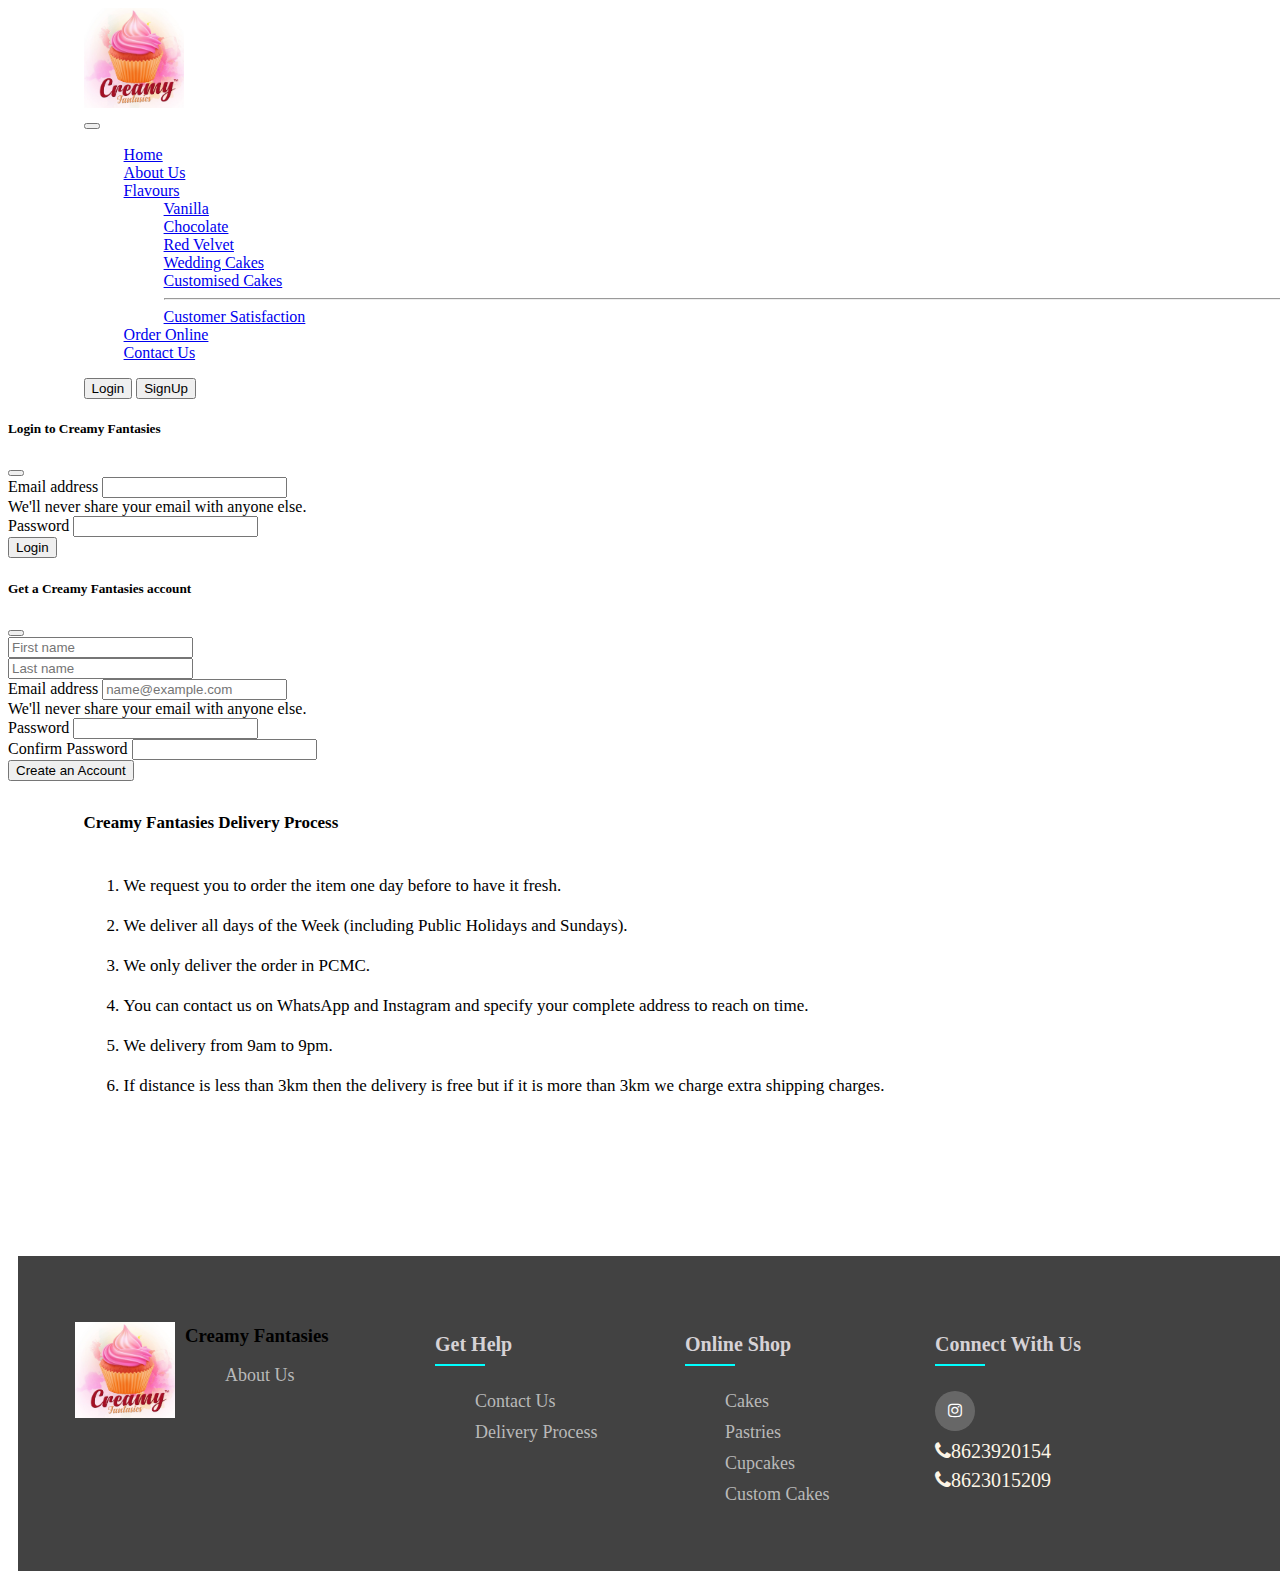
<file: delivery.html>
<!doctype html>
<html lang="en">

<head>
    <!-- Required meta tags -->
    <meta charset="utf-8">
    <meta name="viewport" content="width=device-width, initial-scale=1">

    <!-- Bootstrap CSS -->
    <link href="https://cdn.jsdelivr.net/npm/bootstrap@5.1.3/dist/css/bootstrap.min.css" rel="stylesheet"
        integrity="sha384-1BmE4kWBq78iYhFldvKuhfTAU6auU8tT94WrHftjDbrCEXSU1oBoqyl2QvZ6jIW3" crossorigin="anonymous">
    <link href="https://fonts.googleapis.com/icon?family=Material+Icons" rel="stylesheet">
    <link rel="stylesheet" href="https://cdnjs.cloudflare.com/ajax/libs/font-awesome/4.7.0/css/font-awesome.min.css">
    <link  href="images/cflogo.jpeg" rel="icon">
    <link rel="stylesheet" href="style.css">

    <title>Creamy Fantasies</title>
</head>

<body>
    <header>
        <nav class="navbar navbar-expand-lg navbar-light bg-light">
            <div class="container-fluid">
                <div class="text-center"> <a href="index.html"> <img class="img-fluid" width="100px" height="100px"
                            class="rounded-circle" class="logo logo-light" alt="Creamy Fanstasies"
                            src="images/cflogo.jpeg"> </a> </div>
                <button class="navbar-toggler" type="button" data-bs-toggle="collapse"
                    data-bs-target="#navbarSupportedContent" aria-controls="navbarSupportedContent"
                    aria-expanded="false" aria-label="Toggle navigation">
                    <span class="navbar-toggler-icon"></span>
                </button>
                <div class="collapse navbar-collapse" id="navbarSupportedContent">
                    <ul class="navbar-nav me-auto mb-2 mb-lg-0">
                        <li class="nav-item">
                            <a class="nav-link " aria-current="page" href="/">Home</a>
                        </li>
                        <li class="nav-item">
                            <a class="nav-link " aria-current="page" href="about.html">About Us</a>
                        </li>

                        <li class="nav-item dropdown">
                            <a class="nav-link dropdown-toggle" href="#" id="navbarDropdown" role="button"
                                data-bs-toggle="dropdown" aria-expanded="false">
                                Flavours
                            </a>
                            <ul class="dropdown-menu" aria-labelledby="navbarDropdown">
                                <li><a class="dropdown-item" href="#">Vanilla</a></li>
                                <li><a class="dropdown-item" href="#">Chocolate</a></li>
                                <li><a class="dropdown-item" href="#">Red Velvet</a></li>
                                <li><a class="dropdown-item" href="#">Wedding Cakes</a></li>
                                <li><a class="dropdown-item" href="customised.html">Customised Cakes</a></li>
                                <li>
                                    <hr class="dropdown-divider">
                                </li>
                                <li><a class="dropdown-item" href="feedback.html">Customer Satisfaction</a></li>

                            </ul>
                        </li>
                        <li class="nav-item">
                            <a class="nav-link active" aria-current="page" href="order.html">Order Online</a>
                        </li>
                        <li class="nav-item">
                            <a class="nav-link " aria-current="page" href="contact.html">Contact Us</a>
                        </li>

                    </ul>
                    <div class="mx-2">
                        <button class="btn btn-danger" data-bs-toggle="modal"
                            data-bs-target="#loginModal">Login</button>
                        <button class="btn btn-danger" data-bs-toggle="modal"
                            data-bs-target="#signupModal">SignUp</button>
                    </div>

    </header>
    <!--Login Modal -->
    <div class="modal fade" id="loginModal" tabindex="-1" aria-labelledby="loginModalLabel" aria-hidden="true">
        <div class="modal-dialog modal-dialog-centered">
            <div class="modal-content">
                <div class="modal-header">
                    <h5 class="modal-title" id="loginModalLabel">Login to Creamy Fantasies</h5>
                    <button type="button" class="btn-close" data-bs-dismiss="modal" aria-label="Close"></button>
                </div>
                <div class="modal-body">
                    <form>
                        <div class="mb-3">
                            <label for="exampleInputEmail1" class="form-label">Email address</label>
                            <input type="email" class="form-control" id="exampleInputEmail1"
                                aria-describedby="emailHelp">
                            <div id="emailHelp" class="form-text">We'll never share your email with anyone else.</div>
                        </div>
                        <div class="mb-3">
                            <label for="exampleInputPassword1" class="form-label">Password</label>
                            <input type="password" class="form-control" id="exampleInputPassword1">
                        </div>

                        <button type="submit" class="btn btn-primary">Login</button>
                    </form>
                </div>

            </div>
        </div>
    </div>
    <!--Sign up Modal -->
    <div class="modal fade" id="signupModal" tabindex="-1" aria-labelledby="signupModalLabel" aria-hidden="true">
        <div class="modal-dialog modal-dialog-centered">
            <div class="modal-content">
                <div class="modal-header">
                    <h5 class="modal-title" id="signupModalLabel">Get a Creamy Fantasies account</h5>
                    <button type="button" class="btn-close" data-bs-dismiss="modal" aria-label="Close"></button>
                </div>
                <div class="modal-body">
                    <form>
                        <div class="row">
                            <div class="col">
                                <input type="text" class="form-control" placeholder="First name"
                                    aria-label="First name">
                            </div>
                            <div class="col">
                                <input type="text" class="form-control" placeholder="Last name" aria-label="Last name">
                            </div>
                        </div>
                        <div class="mb-3">

                            <label for="exampleInputEmail1" class="form-label">Email address</label>
                            <input type="email" class="form-control" id="floatingInputValue"
                                placeholder="name@example.com">

                            <div id="emailHelp" class="form-text">We'll never share your email with anyone else.</div>
                        </div>

                        <div class="mb-3">
                            <label for="exampleInputPassword1" class="form-label">Password</label>
                            <input type="password" class="form-control" id="exampleInputPassword1">
                        </div>
                        <div class="mb-3">
                            <label for="cexampleInputPassword1" class="form-label">Confirm Password</label>
                            <input type="password" class="form-control" id="cexampleInputPassword1">
                        </div>

                        <button type="submit" class="btn btn-primary">Create an Account</button>
                    </form>
                </div>

            </div>
        </div>
    </div>



    </div>
    </div>
    </nav>


    </div>
    </div>
    </div>
    </div>

    <script src="https://cdn.jsdelivr.net/npm/bootstrap@5.1.3/dist/js/bootstrap.bundle.min.js"
        integrity="sha384-ka7Sk0Gln4gmtz2MlQnikT1wXgYsOg+OMhuP+IlRH9sENBO0LRn5q+8nbTov4+1p"
        crossorigin="anonymous"></script>
    <div class="del-container">
        <h4>Creamy Fantasies Delivery Process</h4>
        <ol>
            <li>We request you to order the item one day before to have it fresh.</li>
            <li>We deliver all days of the Week (including Public Holidays and Sundays).</li>
            <li>We only deliver the order in PCMC.</li>
            <li>You can contact us on WhatsApp and Instagram and specify your complete address to reach on time.</li>
            <li>We delivery from 9am to 9pm.</li>
            <li>If distance is less than 3km then the delivery is free but if it is more than 3km we charge extra shipping charges.</li>
        </ol>
    </div>


    <footer class="footer">
        <div class="footer-container">
            <div class="footer-row">
                <p><img class="img-fluid" src="images/cflogo.jpeg" alt="CF logo" width="100"></p>
                <div class="footer-col">
                    <h3>Creamy Fantasies</h3>
                    <ul>
                        <li><a href="/about.html">About Us</a></li>
                    </ul>
                </div>
                <div class="footer-col">
                    <h4>Get Help</h4>
                    <ul>
                        <li><a href="/contact.html">Contact Us</a></li>
                        <li><a href="#">Delivery Process</a></li>
                    </ul>
                </div>
                <div class="footer-col">
                    <h4>Online Shop</h4>
                    <ul>
                        <li><a href="#">Cakes</a></li>
                        <li><a href="#">Pastries</a></li>
                        <li><a href="#">Cupcakes</a></li>
                        <li><a href="#">Custom Cakes</a></li>
                    </ul>
                </div>
                <div class="footer-col">
                    <h4>Connect with Us</h4>
                    <div class="social-icons-footer">
                        <a href="https://www.instagram.com/creamy_fantasies/" target="_blank"><i
                                class="fa fa-instagram"></i></a><br>
                        <i class="fa fa-phone"
                            style="font-size:16px;color: oldlace; font-size: 20px;">8623920154</i><br>
                        <i class="fa fa-phone"
                            style="font-size:16px;color: oldlace; font-size: 20px; padding-top: 8px;">8623015209</i>
                    </div>
                </div>
            </div>
        </div>
    </footer>
</body>

</html>
</file>
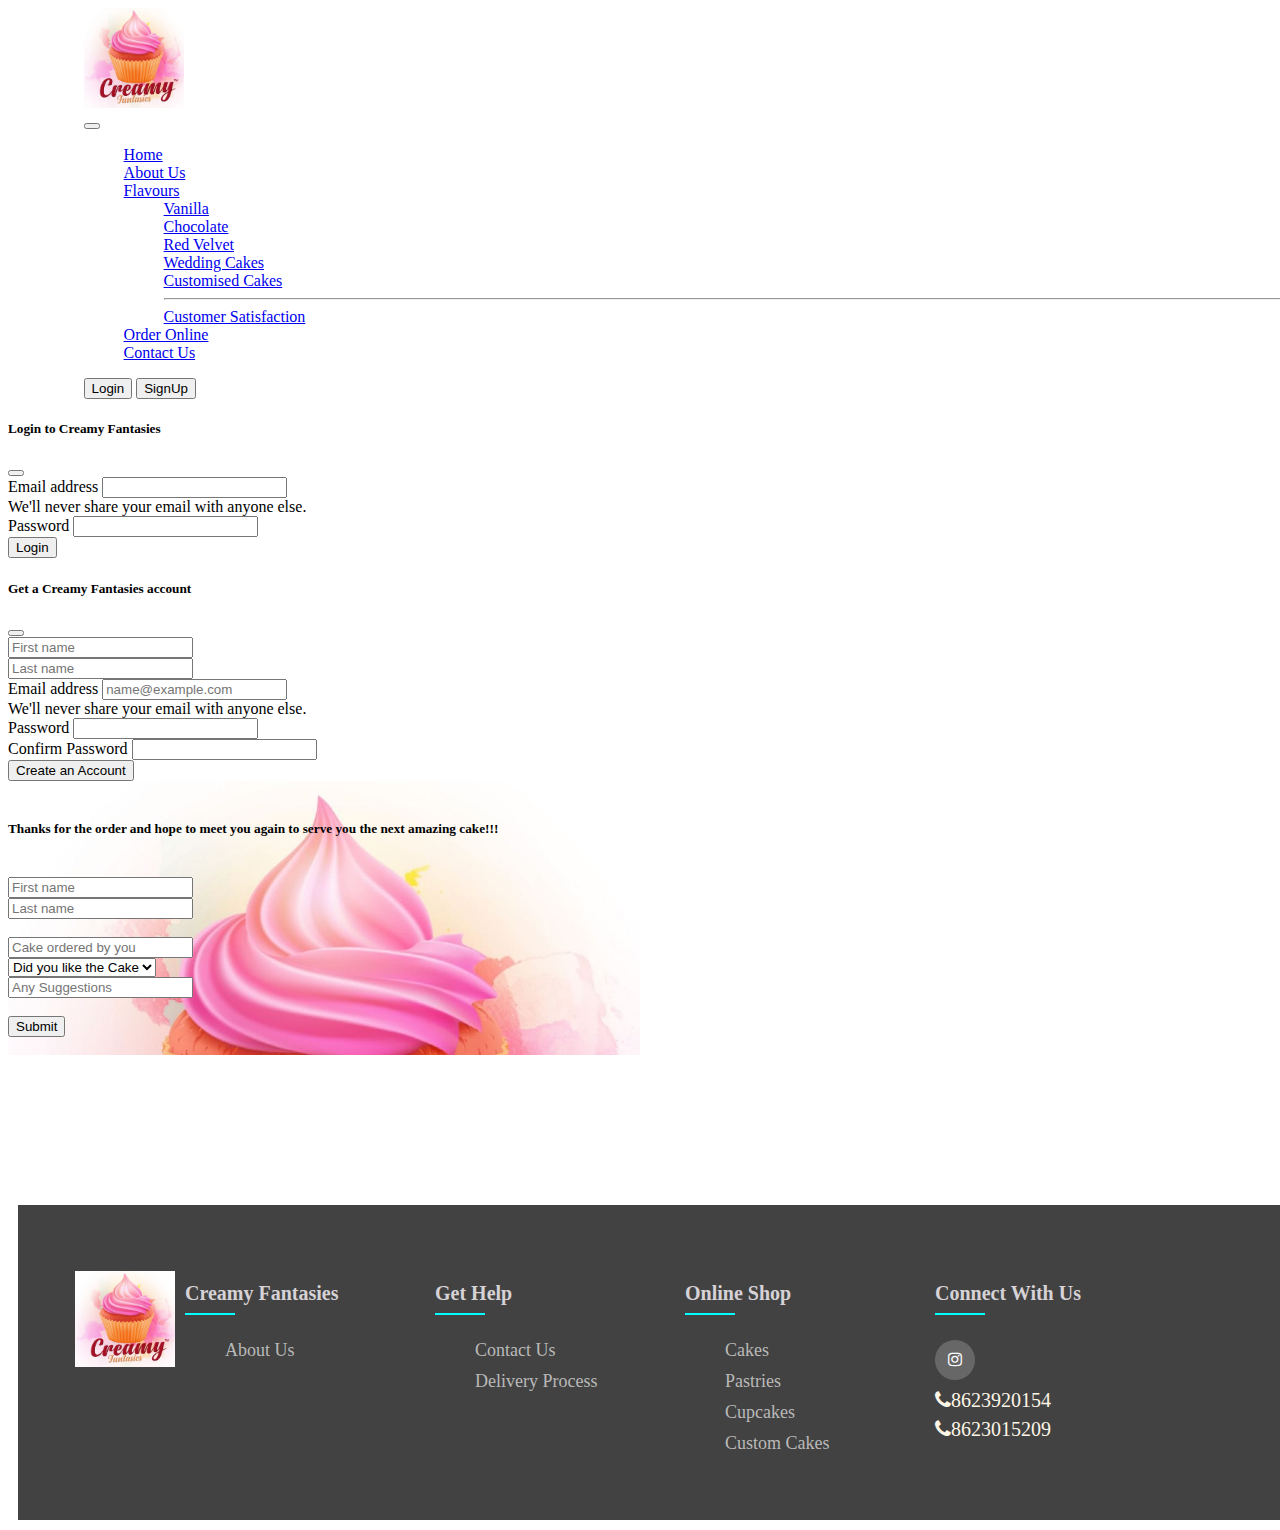
<file: feedback.html>
<!doctype html>
<html lang="en">

    <head>
        <!-- Required meta tags -->
        <meta charset="utf-8">
        <meta name="viewport" content="width=device-width, initial-scale=1">
    
        <!-- Bootstrap CSS -->
        <link href="https://cdn.jsdelivr.net/npm/bootstrap@5.1.3/dist/css/bootstrap.min.css" rel="stylesheet"
            integrity="sha384-1BmE4kWBq78iYhFldvKuhfTAU6auU8tT94WrHftjDbrCEXSU1oBoqyl2QvZ6jIW3" crossorigin="anonymous">
        <link href="https://fonts.googleapis.com/icon?family=Material+Icons" rel="stylesheet">
        <link rel="stylesheet" href="https://cdnjs.cloudflare.com/ajax/libs/font-awesome/4.7.0/css/font-awesome.min.css">
        <link  href="images/cflogo.jpeg" rel="icon">
        <link rel="stylesheet" href="style.css">
    
        <title>Creamy Fantasies</title>
    </head>

<body>
    <header>
        <nav class="navbar navbar-expand-lg navbar-light bg-light">
            <div class="container-fluid">
                <div class="text-center"> <a href="index.html"> <img width="100px" height="100px" class="rounded-circle"
                            class="logo logo-light" alt="Ellipsis Bakery" src="images/cflogo.jpeg"> </a> </div>
                <button class="navbar-toggler" type="button" data-bs-toggle="collapse"
                    data-bs-target="#navbarSupportedContent" aria-controls="navbarSupportedContent"
                    aria-expanded="false" aria-label="Toggle navigation">
                    <span class="navbar-toggler-icon"></span>
                </button>
                <div class="collapse navbar-collapse" id="navbarSupportedContent">
                    <ul class="navbar-nav me-auto mb-2 mb-lg-0">
                        <li class="nav-item">
                            <a class="nav-link " aria-current="page" href="/">Home</a>
                        </li>
                        <li class="nav-item">
                            <a class="nav-link " aria-current="page" href="about.html">About Us</a>
                        </li>

                        <li class="nav-item dropdown">
                            <a class="nav-link dropdown-toggle" href="#" id="navbarDropdown" role="button"
                                data-bs-toggle="dropdown" aria-expanded="false">
                                Flavours
                            </a>
                            <ul class="dropdown-menu" aria-labelledby="navbarDropdown">
                                <li><a class="dropdown-item" href="#">Vanilla</a></li>
                                <li><a class="dropdown-item" href="#">Chocolate</a></li>
                                <li><a class="dropdown-item" href="#">Red Velvet</a></li>
                                <li><a class="dropdown-item" href="#">Wedding Cakes</a></li>
                                <li><a class="dropdown-item" href="customised.html">Customised Cakes</a></li>
                                <li>
                                    <hr class="dropdown-divider">
                                </li>
                                <li><a class="dropdown-item" href="feedback.html">Customer Satisfaction</a></li>

                            </ul>
                        </li>
                        <li class="nav-item">
                            <a class="nav-link" aria-current="page" href="order.html">Order Online</a>
                        </li>
                        <li class="nav-item">
                            <a class="nav-link " aria-current="page" href="contact.html">Contact Us</a>
                        </li>

                    </ul>
                    <div class="mx-2">
                        <button class="btn btn-danger" data-bs-toggle="modal"
                            data-bs-target="#loginModal">Login</button>
                        <button class="btn btn-danger" data-bs-toggle="modal"
                            data-bs-target="#signupModal">SignUp</button>
                    </div>
                    
    </header>
    <!--Login Modal -->
    <div class="modal fade" id="loginModal" tabindex="-1" aria-labelledby="loginModalLabel" aria-hidden="true">
        <div class="modal-dialog modal-dialog-centered">
            <div class="modal-content">
                <div class="modal-header">
                    <h5 class="modal-title" id="loginModalLabel">Login to Creamy Fantasies</h5>
                    <button type="button" class="btn-close" data-bs-dismiss="modal" aria-label="Close"></button>
                </div>
                <div class="modal-body">
                    <form>
                        <div class="mb-3">
                            <label for="exampleInputEmail1" class="form-label">Email address</label>
                            <input type="email" class="form-control" id="exampleInputEmail1"
                                aria-describedby="emailHelp">
                            <div id="emailHelp" class="form-text">We'll never share your email with anyone else.</div>
                        </div>
                        <div class="mb-3">
                            <label for="exampleInputPassword1" class="form-label">Password</label>
                            <input type="password" class="form-control" id="exampleInputPassword1">
                        </div>

                        <button type="submit" class="btn btn-primary">Login</button>
                    </form>
                </div>

            </div>
        </div>
    </div>
     <!--Sign up Modal -->
     <div class="modal fade" id="signupModal" tabindex="-1" aria-labelledby="signupModalLabel" aria-hidden="true">
        <div class="modal-dialog modal-dialog-centered">
            <div class="modal-content">
                <div class="modal-header">
                    <h5 class="modal-title" id="signupModalLabel">Get a Creamy Fantasies account</h5>
                    <button type="button" class="btn-close" data-bs-dismiss="modal" aria-label="Close"></button>
                </div>
                <div class="modal-body">
                    <form >
                        <div class="row">
                            <div class="col">
                              <input type="text" class="form-control" placeholder="First name" aria-label="First name">
                            </div>
                            <div class="col">
                              <input type="text" class="form-control" placeholder="Last name" aria-label="Last name">
                            </div>
                          </div>
                        <div class="mb-3">
                            
                            <label for="exampleInputEmail1" class="form-label">Email address</label>
                            <input type="email" class="form-control" id="floatingInputValue" placeholder="name@example.com">
                        
                            <div id="emailHelp" class="form-text">We'll never share your email with anyone else.</div>
                        </div>
                        
                        <div class="mb-3">
                            <label for="exampleInputPassword1" class="form-label">Password</label>
                            <input type="password" class="form-control" id="exampleInputPassword1">
                        </div>
                        <div class="mb-3">
                            <label for="cexampleInputPassword1" class="form-label">Confirm Password</label>
                            <input type="password" class="form-control" id="cexampleInputPassword1">
                        </div>

                        <button type="submit" class="btn btn-primary">Create an Account</button>
                    </form>
                </div>

            </div>
        </div>
    </div>

    

    </div>
    </div>
    </nav>


    </div>
    </div>
    </div>
    </div>

    <script src="https://cdn.jsdelivr.net/npm/bootstrap@5.1.3/dist/js/bootstrap.bundle.min.js"
        integrity="sha384-ka7Sk0Gln4gmtz2MlQnikT1wXgYsOg+OMhuP+IlRH9sENBO0LRn5q+8nbTov4+1p"
        crossorigin="anonymous"></script>

    <div style="padding: auto; background-image:url(images/cflogo.jpeg); background-size: 50% ; background-repeat: no-repeat;" class="container">
        <br>
        <h5>Thanks for the order and hope to meet you again to serve you the next amazing cake!!!</h5>
        <br>
        <div class="row">
            <div class="col">
                <input type="text" class="form-control" placeholder="First name" aria-label="First name">
            </div>
            <div class="col">
                <input type="text" class="form-control" placeholder="Last name" aria-label="Last name">
            </div>
        </div>
        <br>
        <div class="mb-3">
            <input type="text" class="form-control" placeholder="Cake ordered by you" aria-label="Cake ordered by you">
        </div>

        <select class="form-select" aria-label="Default select example">
            <option selected>Did you like the Cake</option>
            <option value="1">Absolutely yes</option>
            <option value="2">Nice</option>
            <option value="3">Can do more Better</option>
            <option value="4">Not a expected</option>

        </select>
        <br>
        <div class="mb-3">
            <input type="text" class="form-control" placeholder="Any Suggestions" aria-label="Any Suggestions">
        </div>
        <br>
        <div class="col-12">
            <button type="submit" class="btn btn-primary">Submit</button>
          </div>
          <br>
          
    </div>

    <footer class="footer">
        <div class="footer-container">
            <div class="footer-row">
                <p><img class="img-fluid" src="images/cflogo.jpeg" alt="CF logo" width="100"></p>
                <div class="footer-col">
                    <h4>Creamy Fantasies</h4>
                    <ul>
                        <li><a href="about.html">About Us</a></li>
                    </ul>
                </div>
                <div class="footer-col">
                    <h4>Get Help</h4>
                    <ul>
                        <li><a href="contact.html">Contact Us</a></li>
                        <li><a href="delivery.html">Delivery Process</a></li>
                    </ul>
                </div>
                <div class="footer-col">
                    <h4>Online Shop</h4>
                    <ul>
                        <li><a href="#">Cakes</a></li>
                        <li><a href="#">Pastries</a></li>
                        <li><a href="#">Cupcakes</a></li>
                        <li><a href="#">Custom Cakes</a></li>
                    </ul>
                </div>
                <div class="footer-col">
                    <h4>Connect with Us</h4>
                    <div class="social-icons-footer">
                        <a href="https://www.instagram.com/creamy_fantasies/" target="_blank"><i
                                class="fa fa-instagram"></i></a><br>
                        <i class="fa fa-phone"
                            style="font-size:16px;color: oldlace; font-size: 20px;">8623920154</i><br>
                        <i class="fa fa-phone"
                            style="font-size:16px;color: oldlace; font-size: 20px; padding-top: 8px;">8623015209</i>
                    </div>
                </div>
            </div>
        </div>
    </footer>



</body>


</html>
</file>
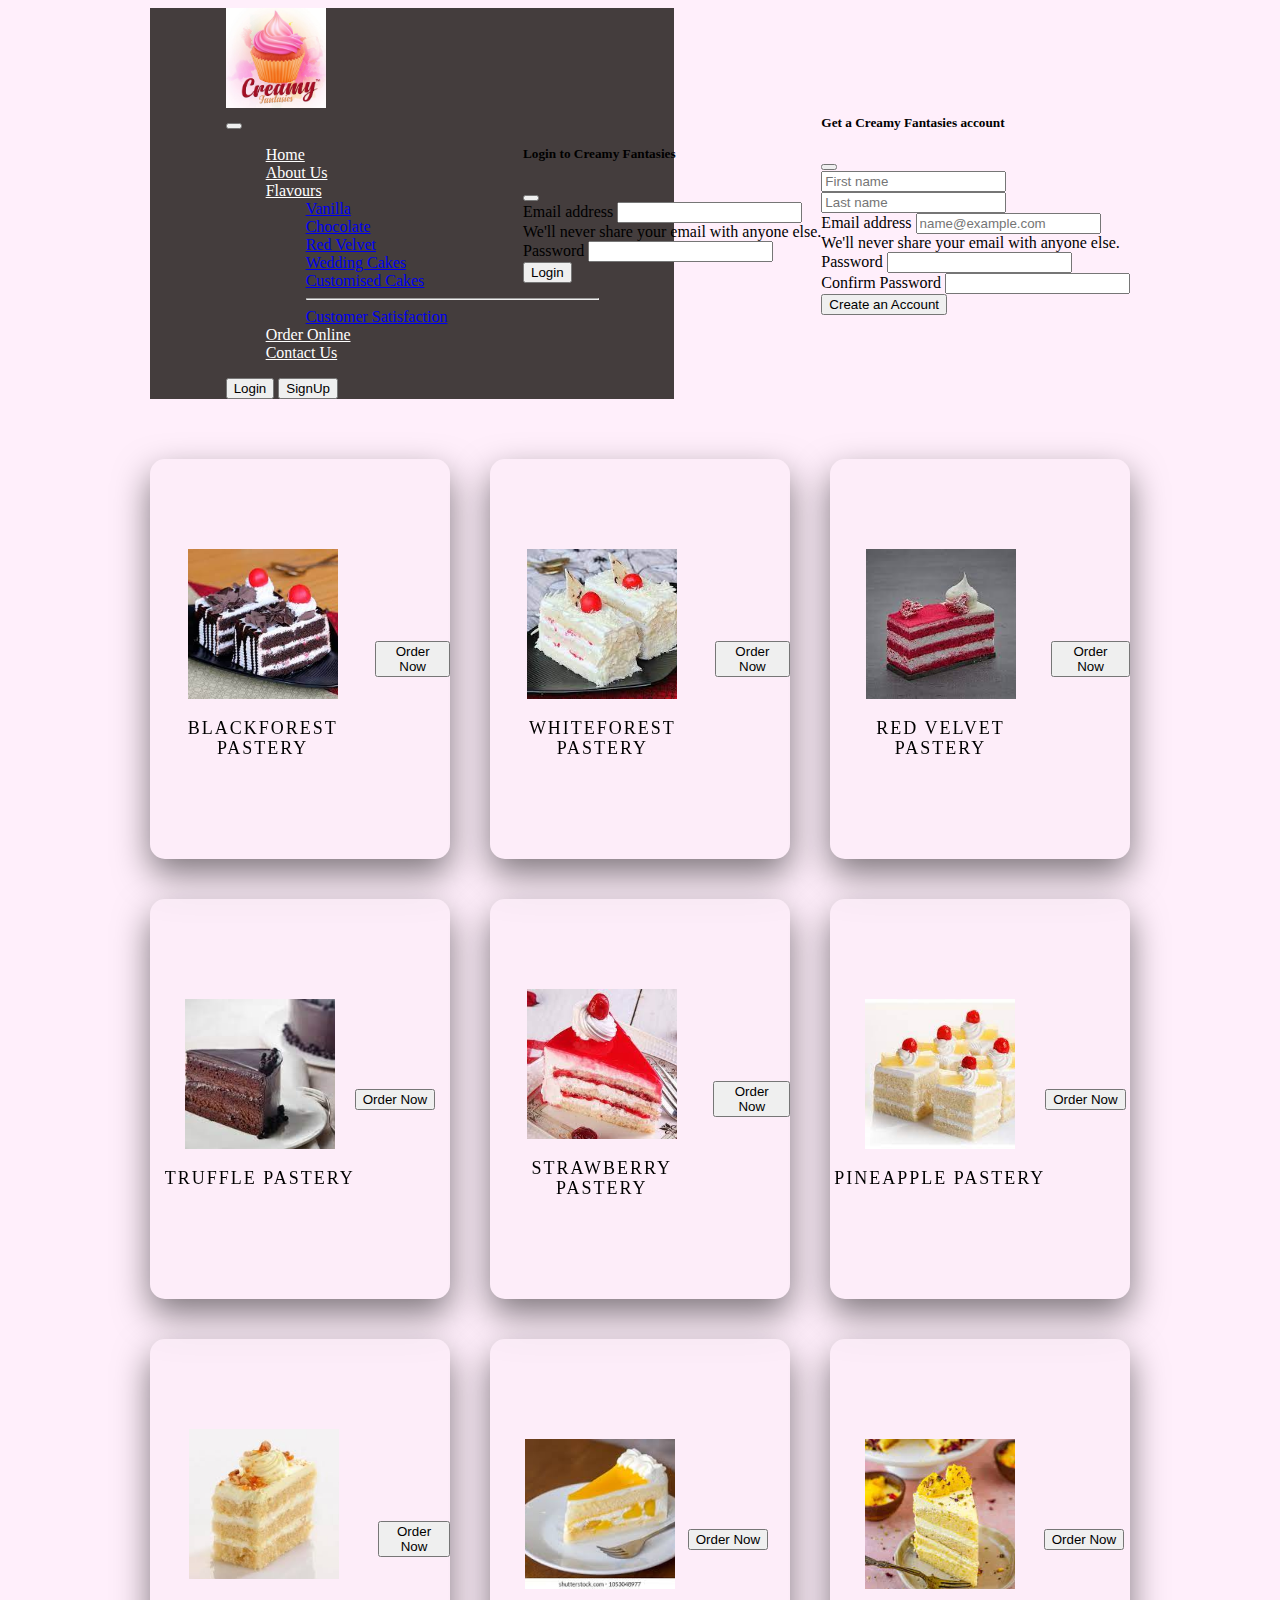
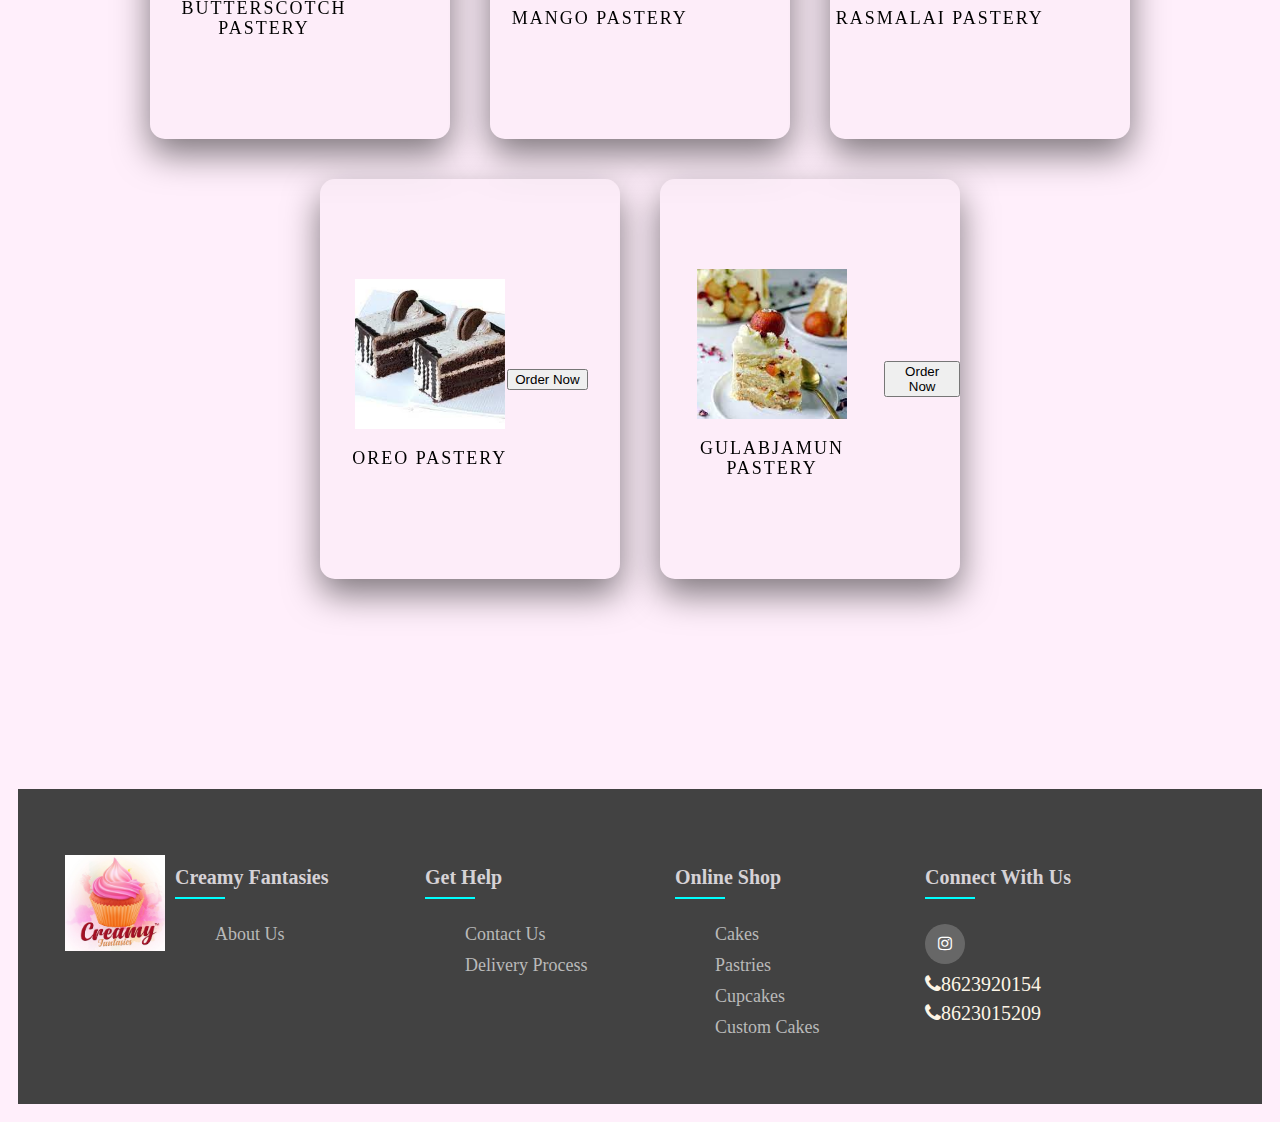
<file: pastries.html>
<!doctype html>
<html lang="en">

<head>
    <!-- Required meta tags -->
    <meta charset="utf-8">
    <meta name="viewport" content="width=device-width, initial-scale=1">

    <!-- Bootstrap CSS -->
    <link href="https://cdn.jsdelivr.net/npm/bootstrap@5.1.3/dist/css/bootstrap.min.css" rel="stylesheet"
        integrity="sha384-1BmE4kWBq78iYhFldvKuhfTAU6auU8tT94WrHftjDbrCEXSU1oBoqyl2QvZ6jIW3" crossorigin="anonymous">
    <link href="https://fonts.googleapis.com/icon?family=Material+Icons" rel="stylesheet">
    <link rel="stylesheet" href="https://cdnjs.cloudflare.com/ajax/libs/font-awesome/4.7.0/css/font-awesome.min.css">
    <link  href="images/cflogo.jpeg" rel="icon">
    <link rel="stylesheet" href="style.css">
    <link rel="stylesheet" href="cupcake.css">

    <title>Creamy Fantasies</title>
</head>

<body>
    <header>
        <nav class="navbar navbar-expand-lg navbar-light bg-light" >
            <div class="container-fluid">
                <div class="text-center"> <a href="index.html"> <img  width="100px" height="100px"
                            class="rounded-circle" class="logo logo-light" alt=""
                            src="images/cflogo.jpeg"> </a> </div>
                <button class="navbar-toggler" type="button" data-bs-toggle="collapse"
                    data-bs-target="#navbarSupportedContent" aria-controls="navbarSupportedContent"
                    aria-expanded="false" aria-label="Toggle navigation">
                    <span class="navbar-toggler-icon"></span>
                </button>
                <div class="collapse navbar-collapse" id="navbarSupportedContent">
                    <ul class="navbar-nav me-auto mb-2 mb-lg-0">
                        <li class="nav-item">
                            <a class="nav-link " aria-current="page" href="/">Home</a>
                        </li>
                        <li class="nav-item">
                            <a class="nav-link " aria-current="page" href="about.html">About Us</a>
                        </li>

                        <li class="nav-item dropdown">
                            <a class="nav-link dropdown-toggle" href="#" id="navbarDropdown" role="button"
                                data-bs-toggle="dropdown" aria-expanded="false">
                                Flavours
                            </a>
                            <ul class="dropdown-menu" aria-labelledby="navbarDropdown">
                                <li><a class="dropdown-item" href="#">Vanilla</a></li>
                                <li><a class="dropdown-item" href="#">Chocolate</a></li>
                                <li><a class="dropdown-item" href="#">Red Velvet</a></li>
                                <li><a class="dropdown-item" href="#">Wedding Cakes</a></li>
                                <li><a class="dropdown-item" href="customised.html">Customised Cakes</a></li>
                                <li>
                                    <hr class="dropdown-divider">
                                </li>
                                <li><a class="dropdown-item" href="feedback.html">Customer Satisfaction</a></li>

                            </ul>
                        </li>
                        <li class="nav-item">
                            <a class="nav-link active" aria-current="page" href="order.html">Order Online</a>
                        </li>
                        <li class="nav-item">
                            <a class="nav-link " aria-current="page" href="contact.html">Contact Us</a>
                        </li>

                    </ul>
                    <div class="mx-2">
                        <button class="btn btn-danger" data-bs-toggle="modal"
                            data-bs-target="#loginModal">Login</button>
                        <button class="btn btn-danger" data-bs-toggle="modal"
                            data-bs-target="#signupModal">SignUp</button>
                    </div>

    </header>
    <!--Login Modal -->
    <div class="modal fade" id="loginModal" tabindex="-1" aria-labelledby="loginModalLabel" aria-hidden="true">
        <div class="modal-dialog modal-dialog-centered">
            <div class="modal-content">
                <div class="modal-header">
                    <h5 class="modal-title" id="loginModalLabel">Login to Creamy Fantasies</h5>
                    <button type="button" class="btn-close" data-bs-dismiss="modal" aria-label="Close"></button>
                </div>
                <div class="modal-body">
                    <form>
                        <div class="mb-3">
                            <label for="exampleInputEmail1" class="form-label">Email address</label>
                            <input type="email" class="form-control" id="exampleInputEmail1"
                                aria-describedby="emailHelp">
                            <div id="emailHelp" class="form-text">We'll never share your email with anyone else.</div>
                        </div>
                        <div class="mb-3">
                            <label for="exampleInputPassword1" class="form-label">Password</label>
                            <input type="password" class="form-control" id="exampleInputPassword1">
                        </div>

                        <button type="submit" class="btn btn-primary">Login</button>
                    </form>
                </div>

            </div>
        </div>
    </div>
    <!--Sign up Modal -->
    <div class="modal fade" id="signupModal" tabindex="-1" aria-labelledby="signupModalLabel" aria-hidden="true">
        <div class="modal-dialog modal-dialog-centered">
            <div class="modal-content">
                <div class="modal-header">
                    <h5 class="modal-title" id="signupModalLabel">Get a Creamy Fantasies account</h5>
                    <button type="button" class="btn-close" data-bs-dismiss="modal" aria-label="Close"></button>
                </div>
                <div class="modal-body">
                    <form>
                        <div class="row">
                            <div class="col">
                                <input type="text" class="form-control" placeholder="First name"
                                    aria-label="First name">
                            </div>
                            <div class="col">
                                <input type="text" class="form-control" placeholder="Last name" aria-label="Last name">
                            </div>
                        </div>
                        <div class="mb-3">

                            <label for="exampleInputEmail1" class="form-label">Email address</label>
                            <input type="email" class="form-control" id="floatingInputValue"
                                placeholder="name@example.com">

                            <div id="emailHelp" class="form-text">We'll never share your email with anyone else.</div>
                        </div>

                        <div class="mb-3">
                            <label for="exampleInputPassword1" class="form-label">Password</label>
                            <input type="password" class="form-control" id="exampleInputPassword1">
                        </div>
                        <div class="mb-3">
                            <label for="cexampleInputPassword1" class="form-label">Confirm Password</label>
                            <input type="password" class="form-control" id="cexampleInputPassword1">
                        </div>

                        <button type="submit" class="btn btn-primary">Create an Account</button>
                    </form>
                </div>

            </div>
        </div>
    </div>



    </div>
    </div>
    </nav>
    
    <div class="container">
        <div class="card">

            <div class="content">
                <div class="imgBx">
                    <img src="pastries/blackforest.jpg">
                </div>
                <div class="contentBx">
                    <h3>BlackForest Pastery</h3>
                </div>
            </div>
            <ul class="sci">
                <li>
                    <h5>35 Rs. per piece</h5>
                    
                </li>
            </ul>
            <br><br><br><br>
            <button type="button" class="btn btn-dark">Order Now</button>
        </div>
        <div class="card">
            <div class="content">
                <div class="imgBx">
                    <img src="pastries/whiteforest.jpg">
                </div>
                <div class="contentBx">
                    <h3>WhiteForest Pastery</h3>
                </div>
            </div>
            <ul class="sci">
                <li>
                    <h5>35 Rs. per piece</h5>
                </li>
                
            </ul><br><br><br><br>
            <button type="button" class="btn btn-dark">Order Now</button>
        </div>
        <div class="card">
            <div class="content">
                <div class="imgBx">
                    <img src="pastries/redvelvet.jpg">
                </div>
                <div class="contentBx">
                    <h3>Red Velvet Pastery</h3>
                </div>
            </div>
            <ul class="sci">
                <li>
                    <h5>50 Rs. per piece</h5>
                </li>
                
            </ul><br><br><br><br>
            <button type="button" class="btn btn-dark">Order Now</button>
        </div>
        <div class="card">
            <div class="content">
                <div class="imgBx">
                    <img src="pastries/truffle.jpg">
                </div>
                <div class="contentBx">
                    <h3>Truffle Pastery</h3>
                </div>
            </div>
            <ul class="sci">
                <li>
                    <h5>60 Rs. per piece</h5>
                </li>
                
            </ul><br><br><br><br>
            <button type="button" class="btn btn-dark">Order Now</button>
        </div>
        <div class="card">
            <div class="content">
                <div class="imgBx">
                    <img src="pastries/strawberry.jpg">
                </div>
                <div class="contentBx">
                    <h3>Strawberry Pastery</h3>
                </div>
            </div>
            <ul class="sci">
                <li>
                    <h5>40 Rs. per piece</h5>
                </li>
                
            </ul><br><br><br><br>
            <button type="button" class="btn btn-dark">Order Now</button>
        </div>
        <div class="card">
            <div class="content">
                <div class="imgBx">
                    <img src="pastries/pineapple.jpg">
                </div>
                <div class="contentBx">
                    <h3>Pineapple Pastery</h3>
                </div>
            </div>
            <ul class="sci">
                <li>
                    <h5>40 Rs. per piece-</h5>
                </li>
                
            </ul><br><br><br><br>
            <button type="button" class="btn btn-dark">Order Now</button>
        </div>
        <div class="card">
            <div class="content">
                <div class="imgBx">
                    <img src="pastries/butterscotch.jpg">
                </div>
                <div class="contentBx">
                    <h3>Butterscotch Pastery</h3>
                </div>
            </div>
            <ul class="sci">
                <li>
                    <h5>45 Rs. per piece</h5>
                </li>
                
            </ul><br><br><br><br>
            <button type="button" class="btn btn-dark">Order Now</button>
        </div>
        <div class="card">
            <div class="content">
                <div class="imgBx">
                    <img src="pastries/mango.jpg">
                </div>
                <div class="contentBx">
                    <h3>Mango Pastery</h3>
                </div>
            </div>
            <ul class="sci">
                <li>
                    <h5>45 Rs. per piece</h5>
                </li>
                
            </ul><br><br><br><br>
            <button type="button" class="btn btn-dark">Order Now</button>
        </div>
        <div class="card">
            <div class="content">
                <div class="imgBx">
                    <img src="pastries/rasmalai.jpg">
                </div>
                <div class="contentBx">
                    <h3>Rasmalai Pastery</h3>
                </div>
            </div>
            <ul class="sci">
                <li>
                    <h5>55 Rs. per piece</h5>
                </li>
                
            </ul><br><br><br><br>
            <button type="button" class="btn btn-dark">Order Now</button>
        </div>
        <div class="card">
            <div class="content">
                <div class="imgBx">
                    <img src="pastries/oreo.jpg">
                </div>
                <div class="contentBx">
                    <h3>Oreo Pastery</h3>
                </div>
            </div>
            <ul class="sci">
                <li>
                    <h5>40 Rs. per piece</h5>
                </li>
                
            </ul><br><br><br><br>
            <button type="button" class="btn btn-dark">Order Now</button>
        </div>
        <div class="card">
            <div class="content">
                <div class="imgBx">
                    <img src="pastries/gulabjamun.jpg">
                </div>
                <div class="contentBx">
                    <h3>GulabJamun Pastery</h3>
                </div>
            </div>
            <ul class="sci">
                <li>
                    <h5>50 Rs. per piece</h5>
                </li>
                
            </ul><br><br><br><br>
            <button type="button" class="btn btn-dark">Order Now</button>
        </div>
        
        
    </div>

    <script src="https://cdn.jsdelivr.net/npm/bootstrap@5.1.3/dist/js/bootstrap.bundle.min.js"
        integrity="sha384-ka7Sk0Gln4gmtz2MlQnikT1wXgYsOg+OMhuP+IlRH9sENBO0LRn5q+8nbTov4+1p"
        crossorigin="anonymous"></script>

    <footer class="footer">
        <div class="footer-container">
            <div class="footer-row">
                <p><img src="images/cflogo.jpeg" alt="CF logo" style="width: 100px;"></p>
                <div class="footer-col">
                    <h4>Creamy Fantasies</h4>
                    <ul>
                        <li><a href="about.html">About Us</a></li>
                    </ul>
                </div>
                <div class="footer-col">
                    <h4>Get Help</h4>
                    <ul>
                        <li><a href="contact.html">Contact Us</a></li>
                        <li><a href="delivery.html">Delivery Process</a></li>
                    </ul>
                </div>
                <div class="footer-col">
                    <h4>Online Shop</h4>
                    <ul>
                        <li><a href="#">Cakes</a></li>
                        <li><a href="#">Pastries</a></li>
                        <li><a href="#">Cupcakes</a></li>
                        <li><a href="#">Custom Cakes</a></li>
                    </ul>
                </div>
                <div class="footer-col">
                    <h4>Connect with Us</h4>
                    <div class="social-icons-footer">
                        <a href="https://www.instagram.com/creamy_fantasies/" target="_blank"><i
                                class="fa fa-instagram"></i></a><br>
                        <i class="fa fa-phone"
                            style="font-size:16px;color: oldlace; font-size: 20px;">8623920154</i><br>
                        <i class="fa fa-phone"
                            style="font-size:16px;color: oldlace; font-size: 20px; padding-top: 8px;">8623015209</i>
                    </div>
                </div>
            </div>
        </div>
    </footer>
</body>

</html>
</file>
<file: style.css>
@import url('https://fonts.googleapis.com/css2?family=Lora:ital,wght@1,500&display=swap');
.container-fluid{
  width: 100%;
}
.container-fluid{
  padding-right: 2cm;
  padding-left: 2cm;
}
footer{
    background-color: rgb(66, 66, 66);
    padding: 50px 0;
    position: relative;
    margin: 150px 10px 10px 10px;
    width: 100%;
}
.footer-row{
    display: flex;
    flex-wrap: wrap;
    padding: 0 10px;
}
.footer-container{
    max-width: 1170px;
    margin: auto;
}
ul{
    list-style: none;
}
.footer-col{
    width: 20%;
    padding: 0 10px;
}
.footer-col h4{
    font-size: 20px;
    color: rgb(214, 210, 214);
    text-transform: capitalize;
    margin-bottom: 35px;
    font-weight: 800;
    position: relative;
}
.footer-col h4::before{
    content: '';
    position: absolute;
    left:0;
    bottom: -10px;
    background-color:aqua;
    height: 2px;
    box-sizing: border-box;
    width: 50px;
}
.footer-col ul li{
    margin-bottom: 10px;
    
}
.footer-col ul li a{
    font-size: 18px;
    text-transform: capitalize;
    color: white;
    text-decoration: none;
    font-weight: 500;
    color:rgb(185, 185, 185);
    display: block;
    transition: all 0.3s ease;
}
.footer-col ul li a:hover{
    color:rgb(255, 255, 255);
    padding-left: 10px;
}
.footer-col .social-icons-footer a{
    display: inline-block;
    height: 40px;
    width: 40px;
    background-color: rgba(255,255,255,0.2);
    margin:0 10px 10px 0;
    text-align: center;
    line-height: 40px;
    border-radius: 50%;
    color: white;
    transition: all 0.5s ease;
}
.footer-col .social-icons-footer a:hover{
    color: #23252b;
    background-color: white;
}

.del-container{
    
    padding-left: 2cm;
    line-height: 40px;
    font-size: 17px;
}
.flip-card {
    background-color: transparent;
    width: 300px;
    height: 300px;
    border: 1px solid #f1f1f1;
    
  }
  
 
  .flip-card-inner {
    position: relative;
    width: 100%;
    height: 100%;
    text-align: center;
    transition: transform 0.8s;
    transform-style: preserve-3d;
  }
  

  .flip-card:hover .flip-card-inner {
    transform: rotateY(180deg);
  }
  
  
  .flip-card-front, .flip-card-back {
    position: absolute;
    width: 100%;
    height: 100%;
    -webkit-backface-visibility: hidden; 
    backface-visibility: hidden;
  }
  

  .flip-card-front {
    background-color: #bbb;
    color: black;
  }
  
  /* Style the back side */
  .flip-card-back {
    background-color: rgb(255, 255, 255);
    color: rgb(0, 0, 0);
    transform: rotateY(180deg);
  }
  .column {
    float: left;
    width: 33.33%;
    padding: 5px;
  }
  

  .row::after {
    content: "";
    clear: both;
    display: table;
  }
 
@media (max-width: 880px) {

	.footer .footer-col{
		display: block;
		width: 100%;
		margin-bottom: 40px;
		text-align: center;
	}

	.footer .footer-col i{
		margin-left: 0;
	}

}
.about{
  box-shadow: 0.4px;
  padding-top: 3cm;
}
</file>
<file: cupcake.css>
.container-fluid{
  background-color: rgb(68, 61, 61);
  
}
.navbar-light .navbar-nav .nav-link{
  color: white;
}
.navbar-light .navbar-nav .nav-link :hover{
  color: aliceblue;
}
body {
    display: flex;
    justify-content: center;
    align-items: center;
    flex-wrap: wrap;
    background: #000000;
    min-height: 100vh;
    background-color: rgb(255, 239, 251);
    
  }
  
  section::before {
    content: '';
    position: absolute;
    top: 0;
    left: 0;
    width: 100%;
    height: 100%;
    background: linear-gradient(#DA22FF, #9733EE);
    clip-path: circle(30% at right 70%);
  }
  
  section::after {
    content: '';
    position: absolute;
    top: 0;
    left: 0;
    width: 100%;
    height: 100%;
    background: linear-gradient(#E55D87, #5FC3E4);
    clip-path: circle(20% at 10% 10%);
  }
  
  .container {
    position: relative;
    z-index: 1;
    display: flex;
    justify-content: center;
    align-items: center;
    flex-wrap: wrap;
    margin: 40px 0;
  }
  
  .container .card {
    position: relative;
    width: 300px;
    height: 400px;
    background: rgba(216, 206, 206, 0.05);
    margin: 20px;
    box-shadow: 0 15px 35px rgba(0, 0, 0, 0.5);
    border-radius: 15px;
    display: flex;
    justify-content: center;
    align-items: center;
    backdrop-filter: blur(10px);
  }
  
  .container .card .content {
    position: relative;
    display: flex;
    justify-content: center;
    align-items: center;
    flex-direction: column;
    transition: 0.5s;
  }
  
  .container .card:hover .content {
    transform: translateY(-20px);
  }
  
  .container .card .content .imgBx {
    position: relative;
    width: 150px;
    height: 150px;
    overflow: hidden;
  }
  
  .container .card .content .imgBx img {
    position: absolute;
    top: 0;
    left: 0;
    width: 100%;
    height: 100%;
    object-fit: cover;
  }
  
  .container .card .content .contentBx h3 {
    color: #fff;
    text-transform: uppercase;
    letter-spacing: 2px;
    font-weight: 500;
    font-size: 18px;
    text-align: center;
    margin: 20px 0 10px;
    line-height: 1.1em;
    color: #000000;
  }
  
  .container .card .content .contentBx h3 span {
    font-size: 12px;
    font-weight: 300;
    text-transform: initial;
  }
  
  .container .card .sci {
    position: absolute;
    bottom: 50px;
    display: flex;
  }
  
  .container .card .sci li {
    list-style: none;
    margin: 0 10px;
    transform: translateY(80px);
    transition: 0.5s;
    opacity: 0;
  }
  
  .container .card:hover .sci li {
    transform: translateY(-50px);
    opacity: 1;
  }
  
  .container .card .sci li  {
    color: #fff;
    font-size: 20px;
  }
  .container .card .sci li h5{
    padding-right: 1cm;
    font-size: 15px;
    color: #000000;
  }
</file>
<file: cust.css>
.card img{
    width: 100%;
    height: 5cm;
}
</file>
